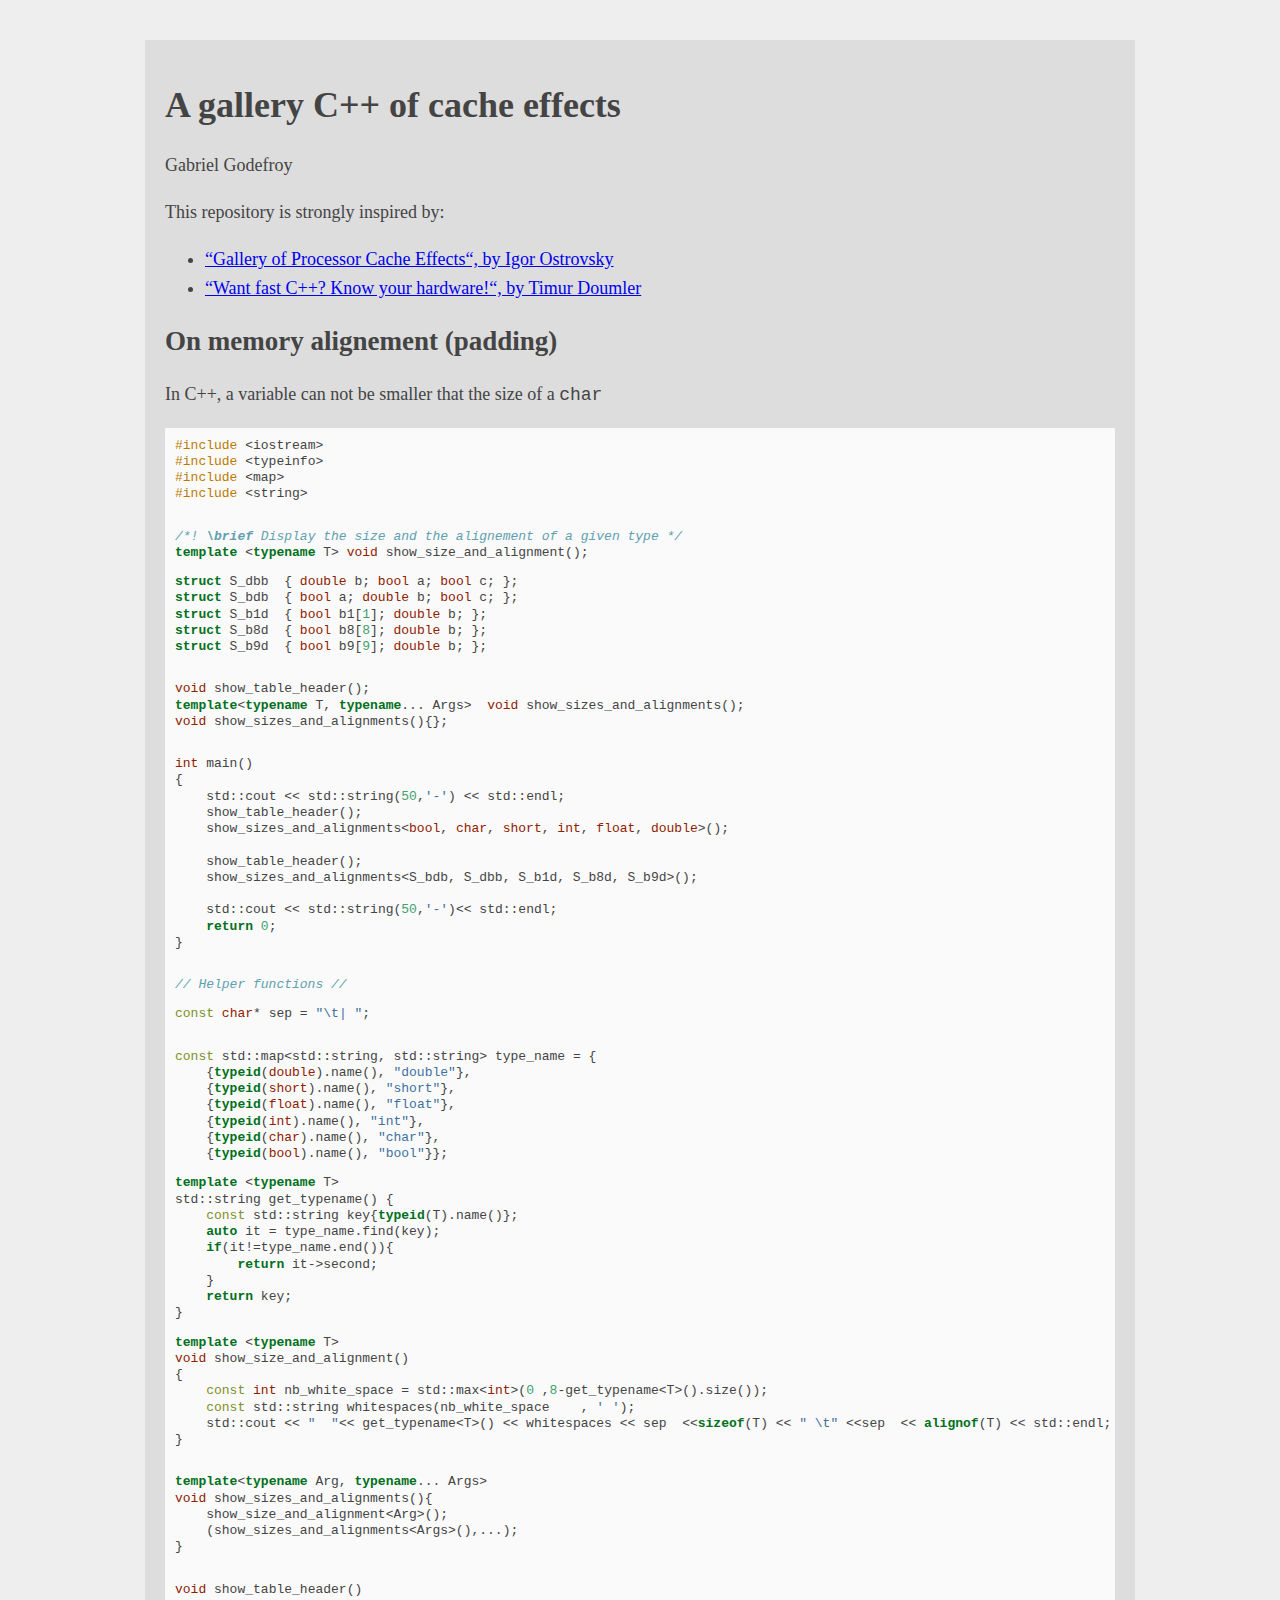
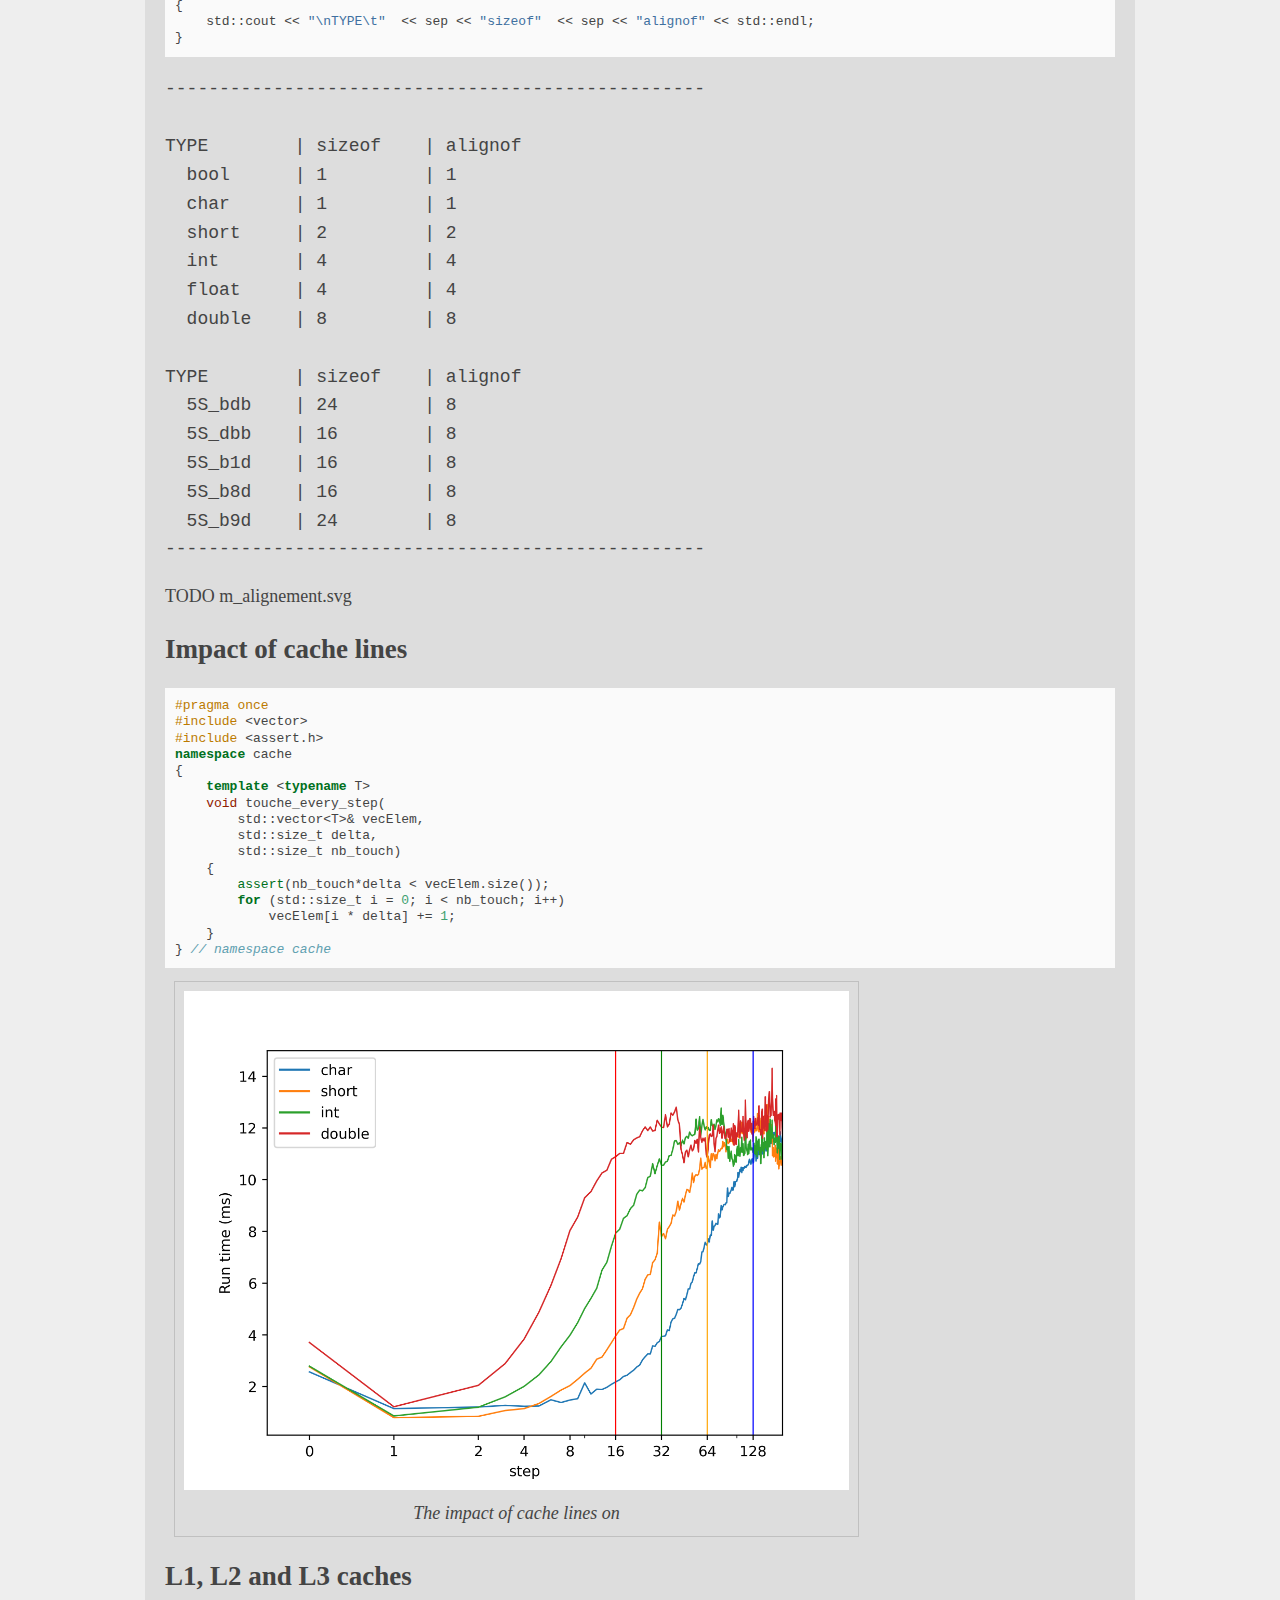
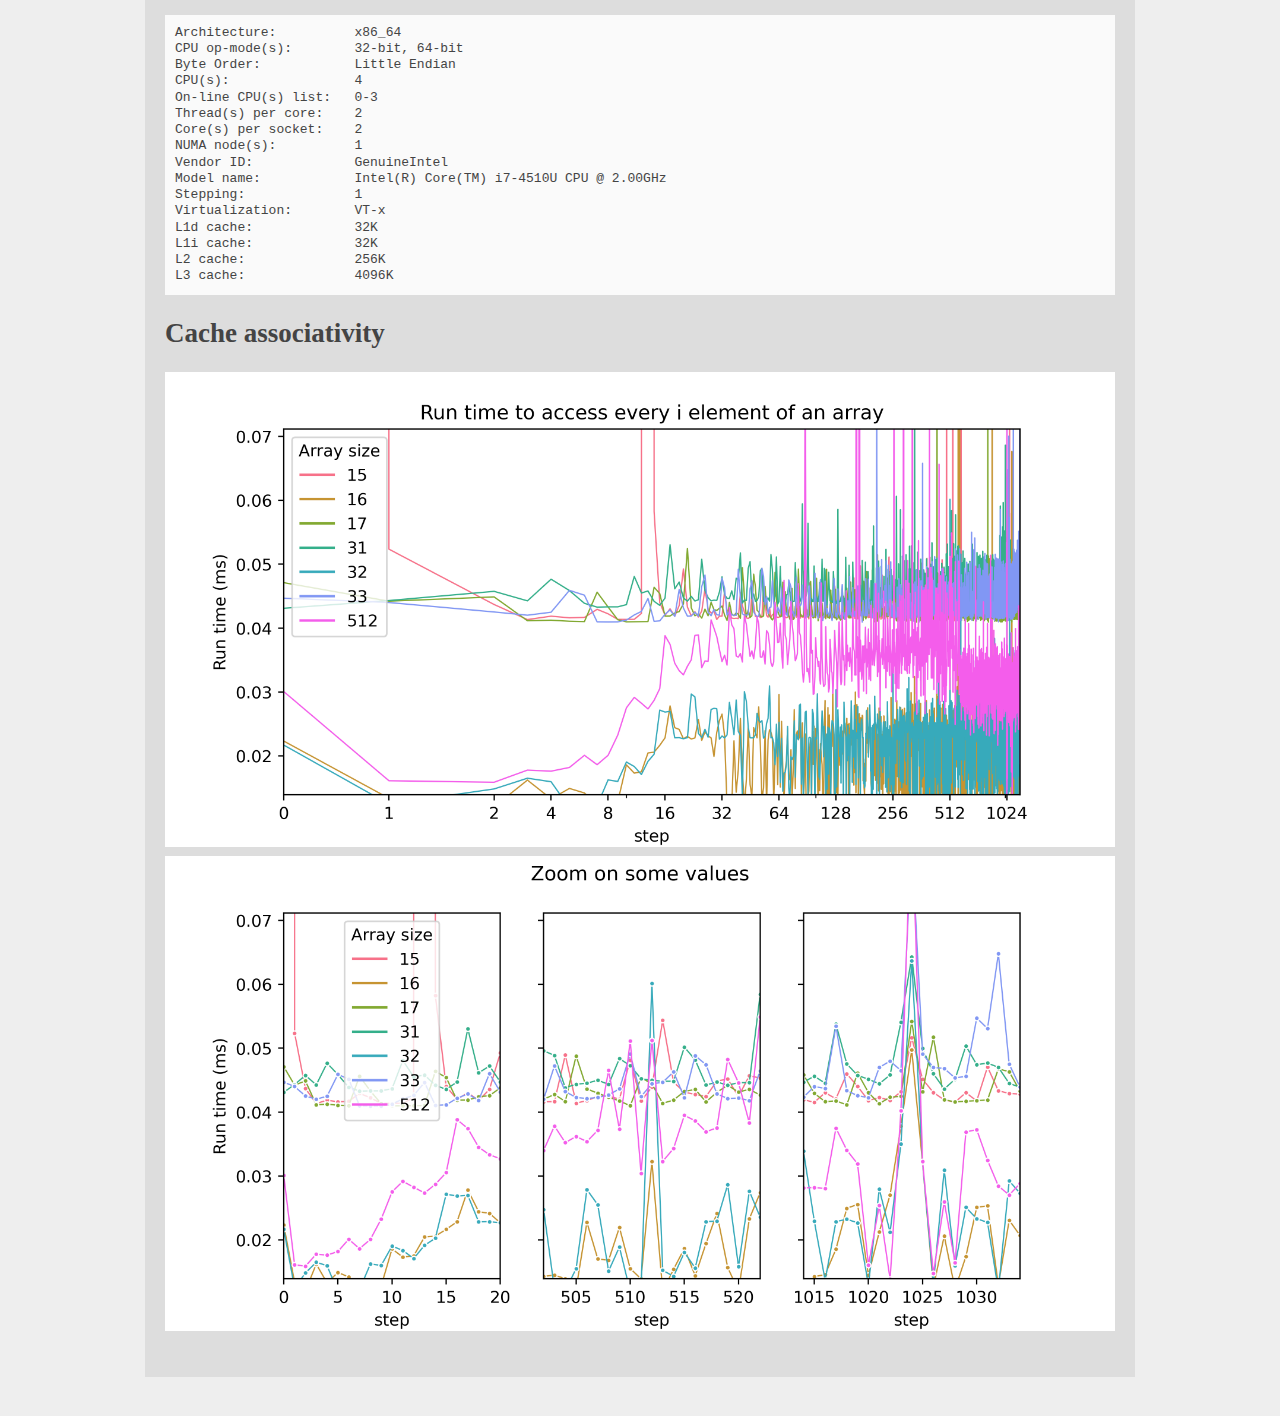
<file: doc/index.html>
<!DOCTYPE html>
<html xmlns="http://www.w3.org/1999/xhtml" lang="" xml:lang="">
<head>
  <meta charset="utf-8" />
  <meta name="generator" content="pandoc" />
  <meta name="viewport" content="width=device-width, initial-scale=1.0, user-scalable=yes" />
  <meta name="author" content="Gabriel Godefroy" />
  <title>A gallery C++ of cache effects</title>
  <style>
    code{white-space: pre-wrap;}
    span.smallcaps{font-variant: small-caps;}
    span.underline{text-decoration: underline;}
    div.column{display: inline-block; vertical-align: top; width: 50%;}
    div.hanging-indent{margin-left: 1.5em; text-indent: -1.5em;}
    ul.task-list{list-style: none;}
    pre > code.sourceCode { white-space: pre; position: relative; }
    pre > code.sourceCode > span { display: inline-block; line-height: 1.25; }
    pre > code.sourceCode > span:empty { height: 1.2em; }
    code.sourceCode > span { color: inherit; text-decoration: inherit; }
    div.sourceCode { margin: 1em 0; }
    pre.sourceCode { margin: 0; }
    @media screen {
    div.sourceCode { overflow: auto; }
    }
    @media print {
    pre > code.sourceCode { white-space: pre-wrap; }
    pre > code.sourceCode > span { text-indent: -5em; padding-left: 5em; }
    }
    pre.numberSource code
      { counter-reset: source-line 0; }
    pre.numberSource code > span
      { position: relative; left: -4em; counter-increment: source-line; }
    pre.numberSource code > span > a:first-child::before
      { content: counter(source-line);
        position: relative; left: -1em; text-align: right; vertical-align: baseline;
        border: none; display: inline-block;
        -webkit-touch-callout: none; -webkit-user-select: none;
        -khtml-user-select: none; -moz-user-select: none;
        -ms-user-select: none; user-select: none;
        padding: 0 4px; width: 4em;
        color: #aaaaaa;
      }
    pre.numberSource { margin-left: 3em; border-left: 1px solid #aaaaaa;  padding-left: 4px; }
    div.sourceCode
      {   }
    @media screen {
    pre > code.sourceCode > span > a:first-child::before { text-decoration: underline; }
    }
    code span.al { color: #ff0000; font-weight: bold; } /* Alert */
    code span.an { color: #60a0b0; font-weight: bold; font-style: italic; } /* Annotation */
    code span.at { color: #7d9029; } /* Attribute */
    code span.bn { color: #40a070; } /* BaseN */
    code span.bu { } /* BuiltIn */
    code span.cf { color: #007020; font-weight: bold; } /* ControlFlow */
    code span.ch { color: #4070a0; } /* Char */
    code span.cn { color: #880000; } /* Constant */
    code span.co { color: #60a0b0; font-style: italic; } /* Comment */
    code span.cv { color: #60a0b0; font-weight: bold; font-style: italic; } /* CommentVar */
    code span.do { color: #ba2121; font-style: italic; } /* Documentation */
    code span.dt { color: #902000; } /* DataType */
    code span.dv { color: #40a070; } /* DecVal */
    code span.er { color: #ff0000; font-weight: bold; } /* Error */
    code span.ex { } /* Extension */
    code span.fl { color: #40a070; } /* Float */
    code span.fu { color: #06287e; } /* Function */
    code span.im { } /* Import */
    code span.in { color: #60a0b0; font-weight: bold; font-style: italic; } /* Information */
    code span.kw { color: #007020; font-weight: bold; } /* Keyword */
    code span.op { color: #666666; } /* Operator */
    code span.ot { color: #007020; } /* Other */
    code span.pp { color: #bc7a00; } /* Preprocessor */
    code span.sc { color: #4070a0; } /* SpecialChar */
    code span.ss { color: #bb6688; } /* SpecialString */
    code span.st { color: #4070a0; } /* String */
    code span.va { color: #19177c; } /* Variable */
    code span.vs { color: #4070a0; } /* VerbatimString */
    code span.wa { color: #60a0b0; font-weight: bold; font-style: italic; } /* Warning */
  </style>
  <link rel="stylesheet" href="style.css" />
  <!--[if lt IE 9]>
    <script src="//cdnjs.cloudflare.com/ajax/libs/html5shiv/3.7.3/html5shiv-printshiv.min.js"></script>
  <![endif]-->
</head>
<body>
<header id="title-block-header">
<h1 class="title">A gallery C++ of cache effects</h1>
<p class="author">Gabriel Godefroy</p>
</header>
<p>This repository is strongly inspired by:</p>
<ul>
<li><a href="http://igoro.com/archive/gallery-of-processor-cache-effects/">“Gallery of Processor Cache Effects“, by Igor Ostrovsky</a></li>
<li><a href="https://www.youtube.com/watch?v=BP6NxVxDQIs">“Want fast C++? Know your hardware!“, by Timur Doumler</a></li>
</ul>
<h2 id="on-memory-alignement-padding">On memory alignement (padding)</h2>
<p>In C++, a variable can not be smaller that the size of a <code>char</code></p>
<div class="sourceCode" id="cb1"><pre class="sourceCode cpp"><code class="sourceCode cpp"><span id="cb1-1"><a href="#cb1-1"></a><span class="pp">#include </span><span class="im">&lt;iostream&gt;</span></span>
<span id="cb1-2"><a href="#cb1-2"></a><span class="pp">#include </span><span class="im">&lt;typeinfo&gt;</span></span>
<span id="cb1-3"><a href="#cb1-3"></a><span class="pp">#include </span><span class="im">&lt;map&gt;</span></span>
<span id="cb1-4"><a href="#cb1-4"></a><span class="pp">#include </span><span class="im">&lt;string&gt;</span></span>
<span id="cb1-5"><a href="#cb1-5"></a></span>
<span id="cb1-6"><a href="#cb1-6"></a></span>
<span id="cb1-7"><a href="#cb1-7"></a><span class="co">/*! </span><span class="an">\brief</span><span class="co"> Display the size and the alignement of a given type */</span></span>
<span id="cb1-8"><a href="#cb1-8"></a><span class="kw">template</span> &lt;<span class="kw">typename</span> T&gt; <span class="dt">void</span> show_size_and_alignment();</span>
<span id="cb1-9"><a href="#cb1-9"></a></span>
<span id="cb1-10"><a href="#cb1-10"></a><span class="kw">struct</span> S_dbb  { <span class="dt">double</span> b; <span class="dt">bool</span> a; <span class="dt">bool</span> c; };</span>
<span id="cb1-11"><a href="#cb1-11"></a><span class="kw">struct</span> S_bdb  { <span class="dt">bool</span> a; <span class="dt">double</span> b; <span class="dt">bool</span> c; };</span>
<span id="cb1-12"><a href="#cb1-12"></a><span class="kw">struct</span> S_b1d  { <span class="dt">bool</span> b1[<span class="dv">1</span>]; <span class="dt">double</span> b; };</span>
<span id="cb1-13"><a href="#cb1-13"></a><span class="kw">struct</span> S_b8d  { <span class="dt">bool</span> b8[<span class="dv">8</span>]; <span class="dt">double</span> b; };</span>
<span id="cb1-14"><a href="#cb1-14"></a><span class="kw">struct</span> S_b9d  { <span class="dt">bool</span> b9[<span class="dv">9</span>]; <span class="dt">double</span> b; };</span>
<span id="cb1-15"><a href="#cb1-15"></a></span>
<span id="cb1-16"><a href="#cb1-16"></a></span>
<span id="cb1-17"><a href="#cb1-17"></a><span class="dt">void</span> show_table_header();  </span>
<span id="cb1-18"><a href="#cb1-18"></a><span class="kw">template</span>&lt;<span class="kw">typename</span> T, <span class="kw">typename</span>... Args&gt;  <span class="dt">void</span> show_sizes_and_alignments();</span>
<span id="cb1-19"><a href="#cb1-19"></a><span class="dt">void</span> show_sizes_and_alignments(){};</span>
<span id="cb1-20"><a href="#cb1-20"></a></span>
<span id="cb1-21"><a href="#cb1-21"></a></span>
<span id="cb1-22"><a href="#cb1-22"></a><span class="dt">int</span> main()</span>
<span id="cb1-23"><a href="#cb1-23"></a>{</span>
<span id="cb1-24"><a href="#cb1-24"></a>    <span class="bu">std::</span>cout &lt;&lt; <span class="bu">std::</span>string(<span class="dv">50</span>,<span class="ch">&#39;-&#39;</span>) &lt;&lt; <span class="bu">std::</span>endl;</span>
<span id="cb1-25"><a href="#cb1-25"></a>    show_table_header();</span>
<span id="cb1-26"><a href="#cb1-26"></a>    show_sizes_and_alignments&lt;<span class="dt">bool</span>, <span class="dt">char</span>, <span class="dt">short</span>, <span class="dt">int</span>, <span class="dt">float</span>, <span class="dt">double</span>&gt;();</span>
<span id="cb1-27"><a href="#cb1-27"></a>    </span>
<span id="cb1-28"><a href="#cb1-28"></a>    show_table_header();</span>
<span id="cb1-29"><a href="#cb1-29"></a>    show_sizes_and_alignments&lt;S_bdb, S_dbb, S_b1d, S_b8d, S_b9d&gt;();</span>
<span id="cb1-30"><a href="#cb1-30"></a>    </span>
<span id="cb1-31"><a href="#cb1-31"></a>    <span class="bu">std::</span>cout &lt;&lt; <span class="bu">std::</span>string(<span class="dv">50</span>,<span class="ch">&#39;-&#39;</span>)&lt;&lt; <span class="bu">std::</span>endl;</span>
<span id="cb1-32"><a href="#cb1-32"></a>    <span class="cf">return</span> <span class="dv">0</span>;</span>
<span id="cb1-33"><a href="#cb1-33"></a>}</span>
<span id="cb1-34"><a href="#cb1-34"></a></span>
<span id="cb1-35"><a href="#cb1-35"></a></span>
<span id="cb1-36"><a href="#cb1-36"></a><span class="co">// Helper functions //</span></span>
<span id="cb1-37"><a href="#cb1-37"></a></span>
<span id="cb1-38"><a href="#cb1-38"></a><span class="at">const</span> <span class="dt">char</span>* sep = <span class="st">&quot;</span><span class="sc">\t</span><span class="st">| &quot;</span>;</span>
<span id="cb1-39"><a href="#cb1-39"></a></span>
<span id="cb1-40"><a href="#cb1-40"></a></span>
<span id="cb1-41"><a href="#cb1-41"></a><span class="at">const</span> <span class="bu">std::</span>map&lt;<span class="bu">std::</span>string, <span class="bu">std::</span>string&gt; type_name = {</span>
<span id="cb1-42"><a href="#cb1-42"></a>    {<span class="kw">typeid</span>(<span class="dt">double</span>).name(), <span class="st">&quot;double&quot;</span>},</span>
<span id="cb1-43"><a href="#cb1-43"></a>    {<span class="kw">typeid</span>(<span class="dt">short</span>).name(), <span class="st">&quot;short&quot;</span>},</span>
<span id="cb1-44"><a href="#cb1-44"></a>    {<span class="kw">typeid</span>(<span class="dt">float</span>).name(), <span class="st">&quot;float&quot;</span>},</span>
<span id="cb1-45"><a href="#cb1-45"></a>    {<span class="kw">typeid</span>(<span class="dt">int</span>).name(), <span class="st">&quot;int&quot;</span>},</span>
<span id="cb1-46"><a href="#cb1-46"></a>    {<span class="kw">typeid</span>(<span class="dt">char</span>).name(), <span class="st">&quot;char&quot;</span>},</span>
<span id="cb1-47"><a href="#cb1-47"></a>    {<span class="kw">typeid</span>(<span class="dt">bool</span>).name(), <span class="st">&quot;bool&quot;</span>}};</span>
<span id="cb1-48"><a href="#cb1-48"></a></span>
<span id="cb1-49"><a href="#cb1-49"></a><span class="kw">template</span> &lt;<span class="kw">typename</span> T&gt;</span>
<span id="cb1-50"><a href="#cb1-50"></a><span class="bu">std::</span>string get_typename() {</span>
<span id="cb1-51"><a href="#cb1-51"></a>    <span class="at">const</span> <span class="bu">std::</span>string key{<span class="kw">typeid</span>(T).name()};</span>
<span id="cb1-52"><a href="#cb1-52"></a>    <span class="kw">auto</span> it = type_name.find(key);</span>
<span id="cb1-53"><a href="#cb1-53"></a>    <span class="cf">if</span>(it!=type_name.end()){</span>
<span id="cb1-54"><a href="#cb1-54"></a>        <span class="cf">return</span> it-&gt;second;</span>
<span id="cb1-55"><a href="#cb1-55"></a>    }</span>
<span id="cb1-56"><a href="#cb1-56"></a>    <span class="cf">return</span> key;</span>
<span id="cb1-57"><a href="#cb1-57"></a>} </span>
<span id="cb1-58"><a href="#cb1-58"></a></span>
<span id="cb1-59"><a href="#cb1-59"></a><span class="kw">template</span> &lt;<span class="kw">typename</span> T&gt;</span>
<span id="cb1-60"><a href="#cb1-60"></a><span class="dt">void</span> show_size_and_alignment()</span>
<span id="cb1-61"><a href="#cb1-61"></a>{</span>
<span id="cb1-62"><a href="#cb1-62"></a>    <span class="at">const</span> <span class="dt">int</span> nb_white_space = <span class="bu">std::</span>max&lt;<span class="dt">int</span>&gt;(<span class="dv">0</span> ,<span class="dv">8</span>-get_typename&lt;T&gt;().size());</span>
<span id="cb1-63"><a href="#cb1-63"></a>    <span class="at">const</span> <span class="bu">std::</span>string whitespaces(nb_white_space    , <span class="ch">&#39; &#39;</span>);</span>
<span id="cb1-64"><a href="#cb1-64"></a>    <span class="bu">std::</span>cout &lt;&lt; <span class="st">&quot;  &quot;</span>&lt;&lt; get_typename&lt;T&gt;() &lt;&lt; whitespaces &lt;&lt; sep  &lt;&lt;<span class="kw">sizeof</span>(T) &lt;&lt; <span class="st">&quot; </span><span class="sc">\t</span><span class="st">&quot;</span> &lt;&lt;sep  &lt;&lt; <span class="kw">alignof</span>(T) &lt;&lt; <span class="bu">std::</span>endl;</span>
<span id="cb1-65"><a href="#cb1-65"></a>}</span>
<span id="cb1-66"><a href="#cb1-66"></a></span>
<span id="cb1-67"><a href="#cb1-67"></a></span>
<span id="cb1-68"><a href="#cb1-68"></a><span class="kw">template</span>&lt;<span class="kw">typename</span> Arg, <span class="kw">typename</span>... Args&gt;  </span>
<span id="cb1-69"><a href="#cb1-69"></a><span class="dt">void</span> show_sizes_and_alignments(){</span>
<span id="cb1-70"><a href="#cb1-70"></a>    show_size_and_alignment&lt;Arg&gt;();</span>
<span id="cb1-71"><a href="#cb1-71"></a>    (show_sizes_and_alignments&lt;Args&gt;(),...);</span>
<span id="cb1-72"><a href="#cb1-72"></a>}</span>
<span id="cb1-73"><a href="#cb1-73"></a></span>
<span id="cb1-74"><a href="#cb1-74"></a></span>
<span id="cb1-75"><a href="#cb1-75"></a><span class="dt">void</span> show_table_header()</span>
<span id="cb1-76"><a href="#cb1-76"></a>{</span>
<span id="cb1-77"><a href="#cb1-77"></a>    <span class="bu">std::</span>cout &lt;&lt; <span class="st">&quot;</span><span class="sc">\n</span><span class="st">TYPE</span><span class="sc">\t</span><span class="st">&quot;</span>  &lt;&lt; sep &lt;&lt; <span class="st">&quot;sizeof&quot;</span>  &lt;&lt; sep &lt;&lt; <span class="st">&quot;alignof&quot;</span> &lt;&lt; <span class="bu">std::</span>endl;</span>
<span id="cb1-78"><a href="#cb1-78"></a>}</span></code></pre></div>
<pre><code>--------------------------------------------------

TYPE        | sizeof    | alignof
  bool      | 1         | 1
  char      | 1         | 1
  short     | 2         | 2
  int       | 4         | 4
  float     | 4         | 4
  double    | 8         | 8

TYPE        | sizeof    | alignof
  5S_bdb    | 24        | 8
  5S_dbb    | 16        | 8
  5S_b1d    | 16        | 8
  5S_b8d    | 16        | 8
  5S_b9d    | 24        | 8
--------------------------------------------------
</code></pre>
<p>TODO m_alignement.svg</p>
<h2 id="impact-of-cache-lines">Impact of cache lines</h2>
<div class="sourceCode" id="cb3"><pre class="sourceCode cpp"><code class="sourceCode cpp"><span id="cb3-1"><a href="#cb3-1"></a><span class="pp">#pragma once</span></span>
<span id="cb3-2"><a href="#cb3-2"></a><span class="pp">#include </span><span class="im">&lt;vector&gt;</span></span>
<span id="cb3-3"><a href="#cb3-3"></a><span class="pp">#include </span><span class="im">&lt;assert.h&gt;</span></span>
<span id="cb3-4"><a href="#cb3-4"></a><span class="kw">namespace</span> cache</span>
<span id="cb3-5"><a href="#cb3-5"></a>{</span>
<span id="cb3-6"><a href="#cb3-6"></a>    <span class="kw">template</span> &lt;<span class="kw">typename</span> T&gt;</span>
<span id="cb3-7"><a href="#cb3-7"></a>    <span class="dt">void</span> touche_every_step(</span>
<span id="cb3-8"><a href="#cb3-8"></a>        <span class="bu">std::</span>vector&lt;T&gt;&amp; vecElem, </span>
<span id="cb3-9"><a href="#cb3-9"></a>        <span class="bu">std::</span>size_t delta, </span>
<span id="cb3-10"><a href="#cb3-10"></a>        <span class="bu">std::</span>size_t nb_touch)</span>
<span id="cb3-11"><a href="#cb3-11"></a>    {  </span>
<span id="cb3-12"><a href="#cb3-12"></a>        <span class="ot">assert</span>(nb_touch*delta &lt; vecElem.size());</span>
<span id="cb3-13"><a href="#cb3-13"></a>        <span class="cf">for</span> (<span class="bu">std::</span>size_t i = <span class="dv">0</span>; i &lt; nb_touch; i++)</span>
<span id="cb3-14"><a href="#cb3-14"></a>            vecElem[i * delta] += <span class="dv">1</span>;</span>
<span id="cb3-15"><a href="#cb3-15"></a>    }</span>
<span id="cb3-16"><a href="#cb3-16"></a>} <span class="co">// namespace cache</span></span></code></pre></div>
<figure>
<img src="m_cache_lines.png" alt="" /><figcaption>The impact of cache lines on</figcaption>
</figure>
<h2 id="l1-l2-and-l3-caches">L1, L2 and L3 caches</h2>
<div class="sourceCode" id="cb4"><pre class="sourceCode txt"><code class="sourceCode default"><span id="cb4-1"><a href="#cb4-1"></a>Architecture:          x86_64</span>
<span id="cb4-2"><a href="#cb4-2"></a>CPU op-mode(s):        32-bit, 64-bit</span>
<span id="cb4-3"><a href="#cb4-3"></a>Byte Order:            Little Endian</span>
<span id="cb4-4"><a href="#cb4-4"></a>CPU(s):                4</span>
<span id="cb4-5"><a href="#cb4-5"></a>On-line CPU(s) list:   0-3</span>
<span id="cb4-6"><a href="#cb4-6"></a>Thread(s) per core:    2</span>
<span id="cb4-7"><a href="#cb4-7"></a>Core(s) per socket:    2</span>
<span id="cb4-8"><a href="#cb4-8"></a>NUMA node(s):          1</span>
<span id="cb4-9"><a href="#cb4-9"></a>Vendor ID:             GenuineIntel</span>
<span id="cb4-10"><a href="#cb4-10"></a>Model name:            Intel(R) Core(TM) i7-4510U CPU @ 2.00GHz</span>
<span id="cb4-11"><a href="#cb4-11"></a>Stepping:              1</span>
<span id="cb4-12"><a href="#cb4-12"></a>Virtualization:        VT-x</span>
<span id="cb4-13"><a href="#cb4-13"></a>L1d cache:             32K</span>
<span id="cb4-14"><a href="#cb4-14"></a>L1i cache:             32K</span>
<span id="cb4-15"><a href="#cb4-15"></a>L2 cache:              256K</span>
<span id="cb4-16"><a href="#cb4-16"></a>L3 cache:              4096K</span></code></pre></div>
<h2 id="cache-associativity">Cache associativity</h2>
<p><img src="m_cache_associativity.png" alt="The impact of cache lines on cache associativity" /> <img src="m_cache_associativity_zoom.png" alt="The impact of cache lines on cache associativity" /></p>
</body>
</html>
</file>
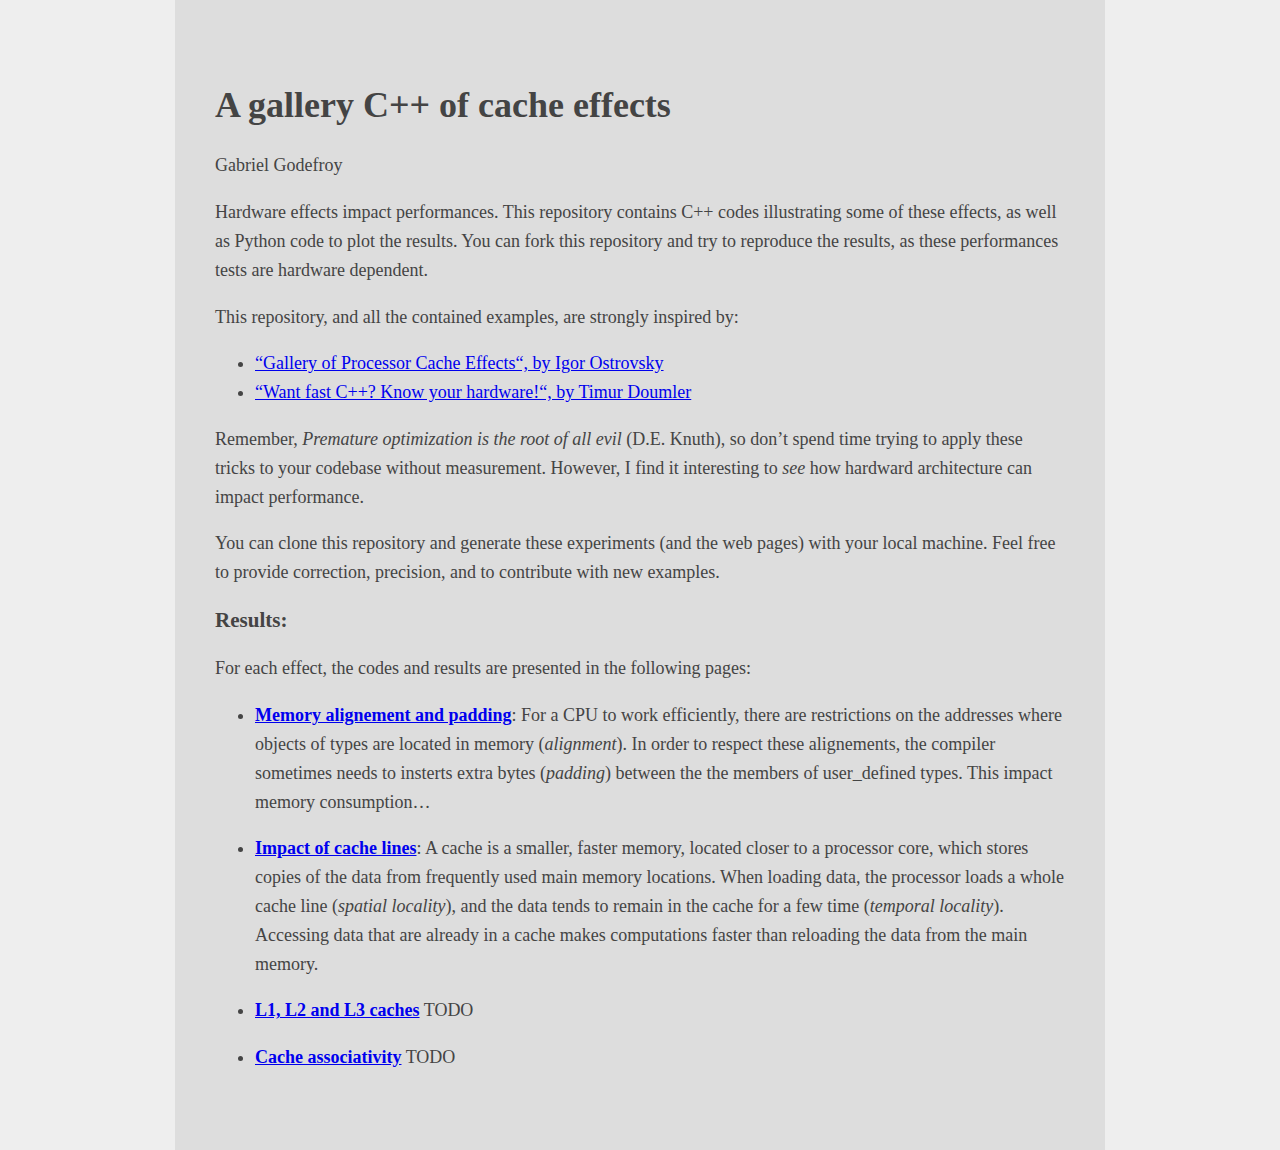
<file: docs/index.html>
<!DOCTYPE html>
<html xmlns="http://www.w3.org/1999/xhtml" lang="" xml:lang="">
<head>
  <meta charset="utf-8" />
  <meta name="generator" content="pandoc" />
  <meta name="viewport" content="width=device-width, initial-scale=1.0, user-scalable=yes" />
  <meta name="author" content="Gabriel Godefroy" />
  <title>A gallery C++ of cache effects</title>
  <style>
    code{white-space: pre-wrap;}
    span.smallcaps{font-variant: small-caps;}
    span.underline{text-decoration: underline;}
    div.column{display: inline-block; vertical-align: top; width: 50%;}
    div.hanging-indent{margin-left: 1.5em; text-indent: -1.5em;}
    ul.task-list{list-style: none;}
  </style>
  <link rel="stylesheet" href="style.css" />
  <!--[if lt IE 9]>
    <script src="//cdnjs.cloudflare.com/ajax/libs/html5shiv/3.7.3/html5shiv-printshiv.min.js"></script>
  <![endif]-->
</head>
<body>
<header id="title-block-header">
<h1 class="title">A gallery C++ of cache effects</h1>
<p class="author">Gabriel Godefroy</p>
</header>
<p>Hardware effects impact performances. This repository contains C++ codes illustrating some of these effects, as well as Python code to plot the results. You can fork this repository and try to reproduce the results, as these performances tests are hardware dependent.</p>
<p>This repository, and all the contained examples, are strongly inspired by:</p>
<ul>
<li><a href="http://igoro.com/archive/gallery-of-processor-cache-effects/">“Gallery of Processor Cache Effects“, by Igor Ostrovsky</a></li>
<li><a href="https://www.youtube.com/watch?v=BP6NxVxDQIs">“Want fast C++? Know your hardware!“, by Timur Doumler</a></li>
</ul>
<p>Remember, <em>Premature optimization is the root of all evil</em> (D.E. Knuth), so don’t spend time trying to apply these tricks to your codebase without measurement. However, I find it interesting to <em>see</em> how hardward architecture can impact performance.</p>
<p>You can clone this repository and generate these experiments (and the web pages) with your local machine. Feel free to provide correction, precision, and to contribute with new examples.</p>
<h3 id="results">Results:</h3>
<p>For each effect, the codes and results are presented in the following pages:</p>
<ul>
<li><p><a href="alignement.html"><strong>Memory alignement and padding</strong></a>: For a CPU to work efficiently, there are restrictions on the addresses where objects of types are located in memory (<em>alignment</em>). In order to respect these alignements, the compiler sometimes needs to insterts extra bytes (<em>padding</em>) between the the members of user_defined types. This impact memory consumption…</p></li>
<li><p><a href="cache_lines.html"><strong>Impact of cache lines</strong></a>: A cache is a smaller, faster memory, located closer to a processor core, which stores copies of the data from frequently used main memory locations. When loading data, the processor loads a whole cache line (<em>spatial locality</em>), and the data tends to remain in the cache for a few time (<em>temporal locality</em>). Accessing data that are already in a cache makes computations faster than reloading the data from the main memory.</p></li>
<li><p><a href="l1_l2.html"><strong>L1, L2 and L3 caches</strong></a> TODO</p></li>
<li><p><a href="cache_associativity.html"><strong>Cache associativity</strong></a> TODO</p></li>
</ul>
</body>
</html>
</file>
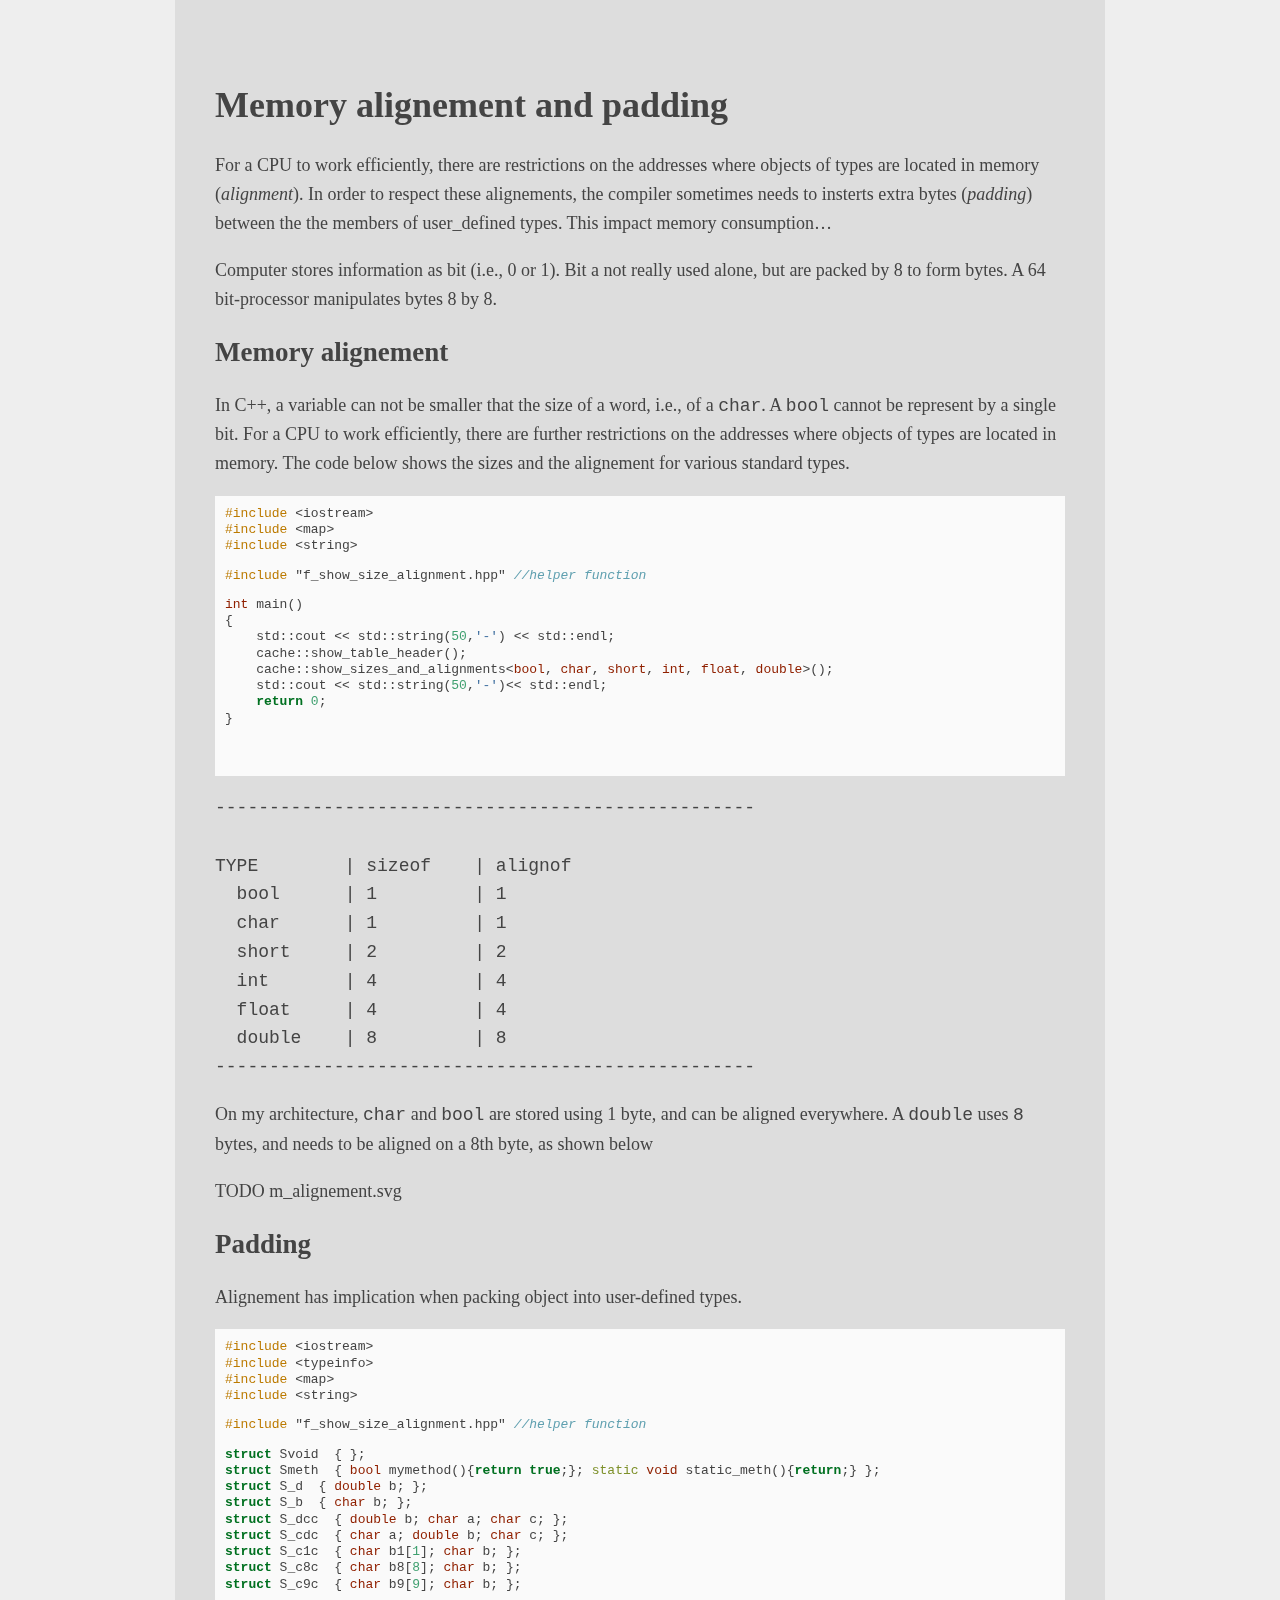
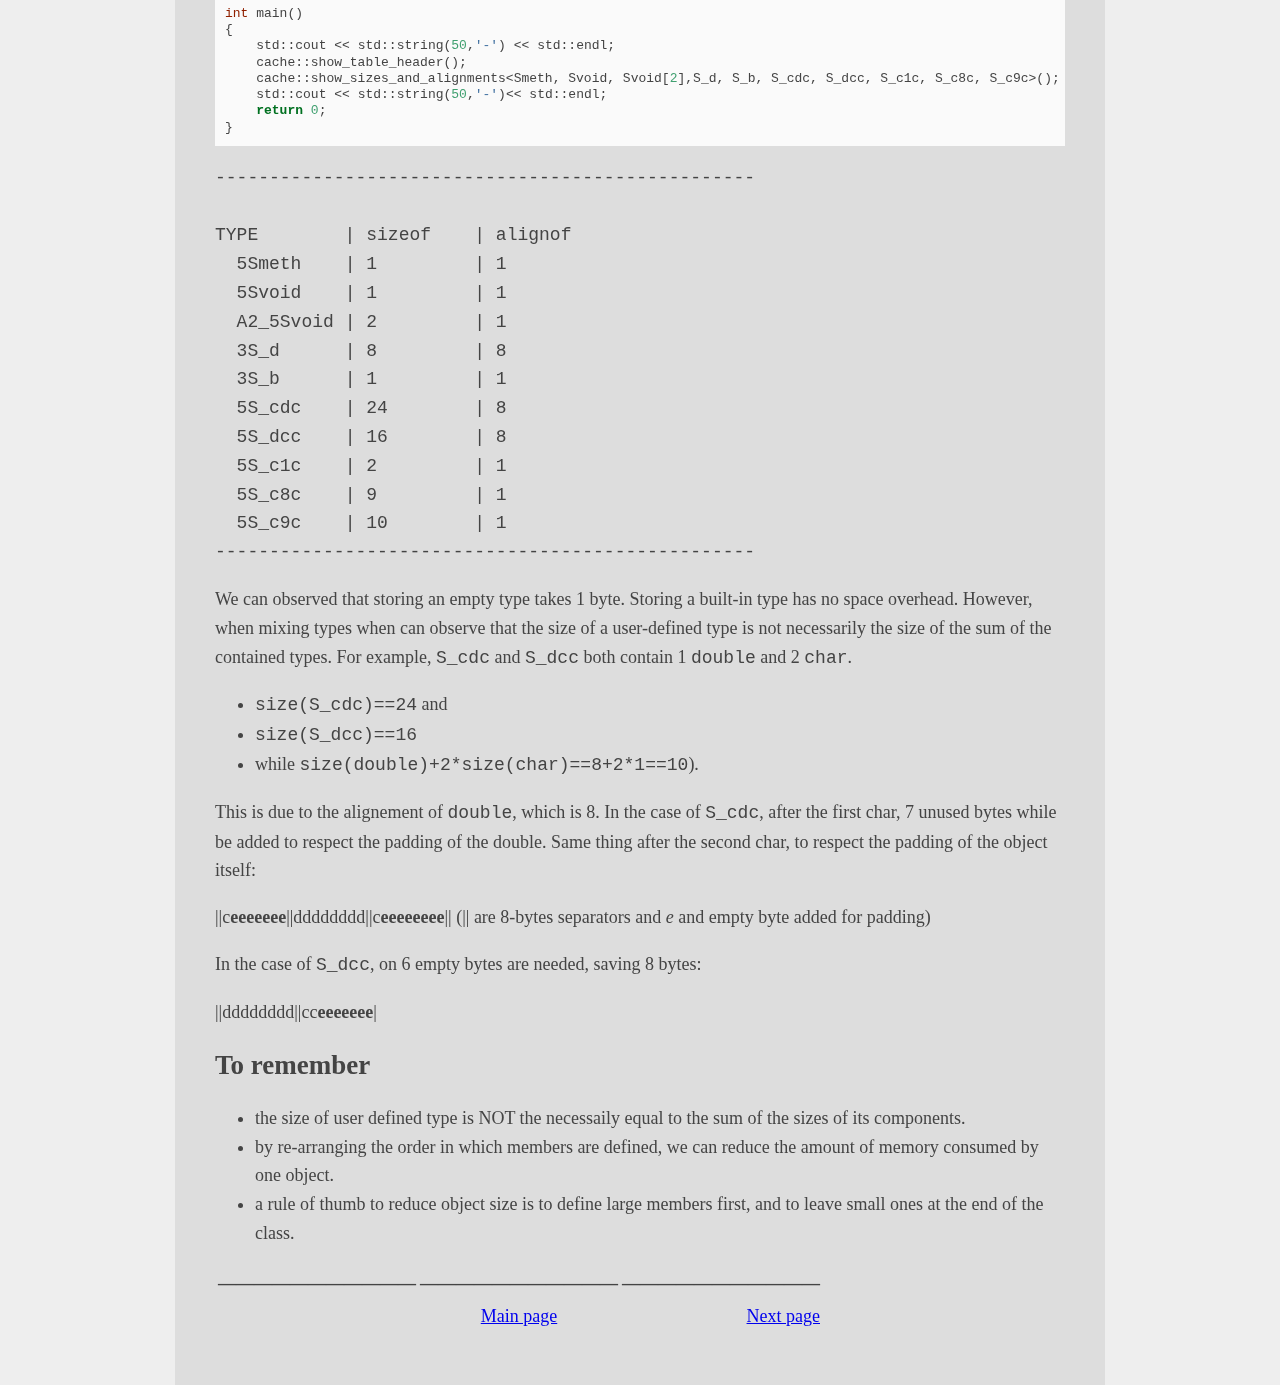
<file: docs/alignement.html>
<!DOCTYPE html>
<html xmlns="http://www.w3.org/1999/xhtml" lang="" xml:lang="">
<head>
  <meta charset="utf-8" />
  <meta name="generator" content="pandoc" />
  <meta name="viewport" content="width=device-width, initial-scale=1.0, user-scalable=yes" />
  <title>Memory alignement and padding</title>
  <style>
    code{white-space: pre-wrap;}
    span.smallcaps{font-variant: small-caps;}
    span.underline{text-decoration: underline;}
    div.column{display: inline-block; vertical-align: top; width: 50%;}
    div.hanging-indent{margin-left: 1.5em; text-indent: -1.5em;}
    ul.task-list{list-style: none;}
    pre > code.sourceCode { white-space: pre; position: relative; }
    pre > code.sourceCode > span { display: inline-block; line-height: 1.25; }
    pre > code.sourceCode > span:empty { height: 1.2em; }
    code.sourceCode > span { color: inherit; text-decoration: inherit; }
    div.sourceCode { margin: 1em 0; }
    pre.sourceCode { margin: 0; }
    @media screen {
    div.sourceCode { overflow: auto; }
    }
    @media print {
    pre > code.sourceCode { white-space: pre-wrap; }
    pre > code.sourceCode > span { text-indent: -5em; padding-left: 5em; }
    }
    pre.numberSource code
      { counter-reset: source-line 0; }
    pre.numberSource code > span
      { position: relative; left: -4em; counter-increment: source-line; }
    pre.numberSource code > span > a:first-child::before
      { content: counter(source-line);
        position: relative; left: -1em; text-align: right; vertical-align: baseline;
        border: none; display: inline-block;
        -webkit-touch-callout: none; -webkit-user-select: none;
        -khtml-user-select: none; -moz-user-select: none;
        -ms-user-select: none; user-select: none;
        padding: 0 4px; width: 4em;
        color: #aaaaaa;
      }
    pre.numberSource { margin-left: 3em; border-left: 1px solid #aaaaaa;  padding-left: 4px; }
    div.sourceCode
      {   }
    @media screen {
    pre > code.sourceCode > span > a:first-child::before { text-decoration: underline; }
    }
    code span.al { color: #ff0000; font-weight: bold; } /* Alert */
    code span.an { color: #60a0b0; font-weight: bold; font-style: italic; } /* Annotation */
    code span.at { color: #7d9029; } /* Attribute */
    code span.bn { color: #40a070; } /* BaseN */
    code span.bu { } /* BuiltIn */
    code span.cf { color: #007020; font-weight: bold; } /* ControlFlow */
    code span.ch { color: #4070a0; } /* Char */
    code span.cn { color: #880000; } /* Constant */
    code span.co { color: #60a0b0; font-style: italic; } /* Comment */
    code span.cv { color: #60a0b0; font-weight: bold; font-style: italic; } /* CommentVar */
    code span.do { color: #ba2121; font-style: italic; } /* Documentation */
    code span.dt { color: #902000; } /* DataType */
    code span.dv { color: #40a070; } /* DecVal */
    code span.er { color: #ff0000; font-weight: bold; } /* Error */
    code span.ex { } /* Extension */
    code span.fl { color: #40a070; } /* Float */
    code span.fu { color: #06287e; } /* Function */
    code span.im { } /* Import */
    code span.in { color: #60a0b0; font-weight: bold; font-style: italic; } /* Information */
    code span.kw { color: #007020; font-weight: bold; } /* Keyword */
    code span.op { color: #666666; } /* Operator */
    code span.ot { color: #007020; } /* Other */
    code span.pp { color: #bc7a00; } /* Preprocessor */
    code span.sc { color: #4070a0; } /* SpecialChar */
    code span.ss { color: #bb6688; } /* SpecialString */
    code span.st { color: #4070a0; } /* String */
    code span.va { color: #19177c; } /* Variable */
    code span.vs { color: #4070a0; } /* VerbatimString */
    code span.wa { color: #60a0b0; font-weight: bold; font-style: italic; } /* Warning */
  </style>
  <link rel="stylesheet" href="style.css" />
  <!--[if lt IE 9]>
    <script src="//cdnjs.cloudflare.com/ajax/libs/html5shiv/3.7.3/html5shiv-printshiv.min.js"></script>
  <![endif]-->
</head>
<body>
<header id="title-block-header">
<h1 class="title">Memory alignement and padding</h1>
</header>
<p>For a CPU to work efficiently, there are restrictions on the addresses where objects of types are located in memory (<em>alignment</em>). In order to respect these alignements, the compiler sometimes needs to insterts extra bytes (<em>padding</em>) between the the members of user_defined types. This impact memory consumption…</p>
<p>Computer stores information as bit (i.e., 0 or 1). Bit a not really used alone, but are packed by 8 to form bytes. A 64 bit-processor manipulates bytes 8 by 8.</p>
<h2 id="memory-alignement">Memory alignement</h2>
<p>In C++, a variable can not be smaller that the size of a word, i.e., of a <code>char</code>. A <code>bool</code> cannot be represent by a single bit. For a CPU to work efficiently, there are further restrictions on the addresses where objects of types are located in memory. The code below shows the sizes and the alignement for various standard types.</p>
<div class="sourceCode" id="cb1"><pre class="sourceCode cpp"><code class="sourceCode cpp"><span id="cb1-1"><a href="#cb1-1"></a><span class="pp">#include </span><span class="im">&lt;iostream&gt;</span></span>
<span id="cb1-2"><a href="#cb1-2"></a><span class="pp">#include </span><span class="im">&lt;map&gt;</span></span>
<span id="cb1-3"><a href="#cb1-3"></a><span class="pp">#include </span><span class="im">&lt;string&gt;</span></span>
<span id="cb1-4"><a href="#cb1-4"></a></span>
<span id="cb1-5"><a href="#cb1-5"></a><span class="pp">#include </span><span class="im">&quot;f_show_size_alignment.hpp&quot;</span><span class="pp"> </span><span class="co">//helper function</span></span>
<span id="cb1-6"><a href="#cb1-6"></a></span>
<span id="cb1-7"><a href="#cb1-7"></a><span class="dt">int</span> main()</span>
<span id="cb1-8"><a href="#cb1-8"></a>{</span>
<span id="cb1-9"><a href="#cb1-9"></a>    <span class="bu">std::</span>cout &lt;&lt; <span class="bu">std::</span>string(<span class="dv">50</span>,<span class="ch">&#39;-&#39;</span>) &lt;&lt; <span class="bu">std::</span>endl;</span>
<span id="cb1-10"><a href="#cb1-10"></a>    cache::show_table_header();</span>
<span id="cb1-11"><a href="#cb1-11"></a>    cache::show_sizes_and_alignments&lt;<span class="dt">bool</span>, <span class="dt">char</span>, <span class="dt">short</span>, <span class="dt">int</span>, <span class="dt">float</span>, <span class="dt">double</span>&gt;();</span>
<span id="cb1-12"><a href="#cb1-12"></a>    <span class="bu">std::</span>cout &lt;&lt; <span class="bu">std::</span>string(<span class="dv">50</span>,<span class="ch">&#39;-&#39;</span>)&lt;&lt; <span class="bu">std::</span>endl;</span>
<span id="cb1-13"><a href="#cb1-13"></a>    <span class="cf">return</span> <span class="dv">0</span>;</span>
<span id="cb1-14"><a href="#cb1-14"></a>}</span>
<span id="cb1-15"><a href="#cb1-15"></a></span>
<span id="cb1-16"><a href="#cb1-16"></a></span>
<span id="cb1-17"><a href="#cb1-17"></a></span></code></pre></div>
<pre><code>--------------------------------------------------

TYPE        | sizeof    | alignof
  bool      | 1         | 1
  char      | 1         | 1
  short     | 2         | 2
  int       | 4         | 4
  float     | 4         | 4
  double    | 8         | 8
--------------------------------------------------
</code></pre>
<p>On my architecture, <code>char</code> and <code>bool</code> are stored using 1 byte, and can be aligned everywhere. A <code>double</code> uses <code>8</code> bytes, and needs to be aligned on a 8th byte, as shown below</p>
<p>TODO m_alignement.svg</p>
<h2 id="padding">Padding</h2>
<p>Alignement has implication when packing object into user-defined types.</p>
<div class="sourceCode" id="cb3"><pre class="sourceCode cpp"><code class="sourceCode cpp"><span id="cb3-1"><a href="#cb3-1"></a><span class="pp">#include </span><span class="im">&lt;iostream&gt;</span></span>
<span id="cb3-2"><a href="#cb3-2"></a><span class="pp">#include </span><span class="im">&lt;typeinfo&gt;</span></span>
<span id="cb3-3"><a href="#cb3-3"></a><span class="pp">#include </span><span class="im">&lt;map&gt;</span></span>
<span id="cb3-4"><a href="#cb3-4"></a><span class="pp">#include </span><span class="im">&lt;string&gt;</span></span>
<span id="cb3-5"><a href="#cb3-5"></a></span>
<span id="cb3-6"><a href="#cb3-6"></a><span class="pp">#include </span><span class="im">&quot;f_show_size_alignment.hpp&quot;</span><span class="pp"> </span><span class="co">//helper function</span></span>
<span id="cb3-7"><a href="#cb3-7"></a></span>
<span id="cb3-8"><a href="#cb3-8"></a><span class="kw">struct</span> Svoid  { };</span>
<span id="cb3-9"><a href="#cb3-9"></a><span class="kw">struct</span> Smeth  { <span class="dt">bool</span> mymethod(){<span class="cf">return</span> <span class="kw">true</span>;}; <span class="at">static</span> <span class="dt">void</span> static_meth(){<span class="cf">return</span>;} };</span>
<span id="cb3-10"><a href="#cb3-10"></a><span class="kw">struct</span> S_d  { <span class="dt">double</span> b; };</span>
<span id="cb3-11"><a href="#cb3-11"></a><span class="kw">struct</span> S_b  { <span class="dt">char</span> b; };</span>
<span id="cb3-12"><a href="#cb3-12"></a><span class="kw">struct</span> S_dcc  { <span class="dt">double</span> b; <span class="dt">char</span> a; <span class="dt">char</span> c; };</span>
<span id="cb3-13"><a href="#cb3-13"></a><span class="kw">struct</span> S_cdc  { <span class="dt">char</span> a; <span class="dt">double</span> b; <span class="dt">char</span> c; };</span>
<span id="cb3-14"><a href="#cb3-14"></a><span class="kw">struct</span> S_c1c  { <span class="dt">char</span> b1[<span class="dv">1</span>]; <span class="dt">char</span> b; };</span>
<span id="cb3-15"><a href="#cb3-15"></a><span class="kw">struct</span> S_c8c  { <span class="dt">char</span> b8[<span class="dv">8</span>]; <span class="dt">char</span> b; };</span>
<span id="cb3-16"><a href="#cb3-16"></a><span class="kw">struct</span> S_c9c  { <span class="dt">char</span> b9[<span class="dv">9</span>]; <span class="dt">char</span> b; };</span>
<span id="cb3-17"><a href="#cb3-17"></a></span>
<span id="cb3-18"><a href="#cb3-18"></a><span class="dt">int</span> main()</span>
<span id="cb3-19"><a href="#cb3-19"></a>{</span>
<span id="cb3-20"><a href="#cb3-20"></a>    <span class="bu">std::</span>cout &lt;&lt; <span class="bu">std::</span>string(<span class="dv">50</span>,<span class="ch">&#39;-&#39;</span>) &lt;&lt; <span class="bu">std::</span>endl;</span>
<span id="cb3-21"><a href="#cb3-21"></a>    cache::show_table_header();</span>
<span id="cb3-22"><a href="#cb3-22"></a>    cache::show_sizes_and_alignments&lt;Smeth, Svoid, Svoid[<span class="dv">2</span>],S_d, S_b, S_cdc, S_dcc, S_c1c, S_c8c, S_c9c&gt;();    </span>
<span id="cb3-23"><a href="#cb3-23"></a>    <span class="bu">std::</span>cout &lt;&lt; <span class="bu">std::</span>string(<span class="dv">50</span>,<span class="ch">&#39;-&#39;</span>)&lt;&lt; <span class="bu">std::</span>endl;</span>
<span id="cb3-24"><a href="#cb3-24"></a>    <span class="cf">return</span> <span class="dv">0</span>;</span>
<span id="cb3-25"><a href="#cb3-25"></a>}</span></code></pre></div>
<pre><code>--------------------------------------------------

TYPE        | sizeof    | alignof
  5Smeth    | 1         | 1
  5Svoid    | 1         | 1
  A2_5Svoid | 2         | 1
  3S_d      | 8         | 8
  3S_b      | 1         | 1
  5S_cdc    | 24        | 8
  5S_dcc    | 16        | 8
  5S_c1c    | 2         | 1
  5S_c8c    | 9         | 1
  5S_c9c    | 10        | 1
--------------------------------------------------
</code></pre>
<p>We can observed that storing an empty type takes 1 byte. Storing a built-in type has no space overhead. However, when mixing types when can observe that the size of a user-defined type is not necessarily the size of the sum of the contained types. For example, <code>S_cdc</code> and <code>S_dcc</code> both contain 1 <code>double</code> and 2 <code>char</code>.</p>
<ul>
<li><code>size(S_cdc)==24</code> and</li>
<li><code>size(S_dcc)==16</code></li>
<li>while <code>size(double)+2*size(char)==8+2*1==10</code>).</li>
</ul>
<p>This is due to the alignement of <code>double</code>, which is 8. In the case of <code>S_cdc</code>, after the first char, 7 unused bytes while be added to respect the padding of the double. Same thing after the second char, to respect the padding of the object itself:</p>
<p>||c<strong>eeeeeee</strong>||dddddddd||c<strong>eeeeeeee</strong>|| (|| are 8-bytes separators and <em>e</em> and empty byte added for padding)</p>
<p>In the case of <code>S_dcc</code>, on 6 empty bytes are needed, saving 8 bytes:</p>
<p>||dddddddd||cc<strong>eeeeeee</strong>|</p>
<h2 id="to-remember">To remember</h2>
<ul>
<li>the size of user defined type is NOT the necessaily equal to the sum of the sizes of its components.</li>
<li>by re-arranging the order in which members are defined, we can reduce the amount of memory consumed by one object.</li>
<li>a rule of thumb to reduce object size is to define large members first, and to leave small ones at the end of the class.</li>
</ul>
<table>
<thead>
<tr class="header">
<th style="text-align: left;">———————————</th>
<th style="text-align: center;">———————————</th>
<th style="text-align: right;">———————————</th>
</tr>
</thead>
<tbody>
<tr class="odd">
<td style="text-align: left;"></td>
<td style="text-align: center;"><a href="index.html">Main page</a></td>
<td style="text-align: right;"><a href="cache_lines.html">Next page</a></td>
</tr>
</tbody>
</table>
</body>
</html>
</file>
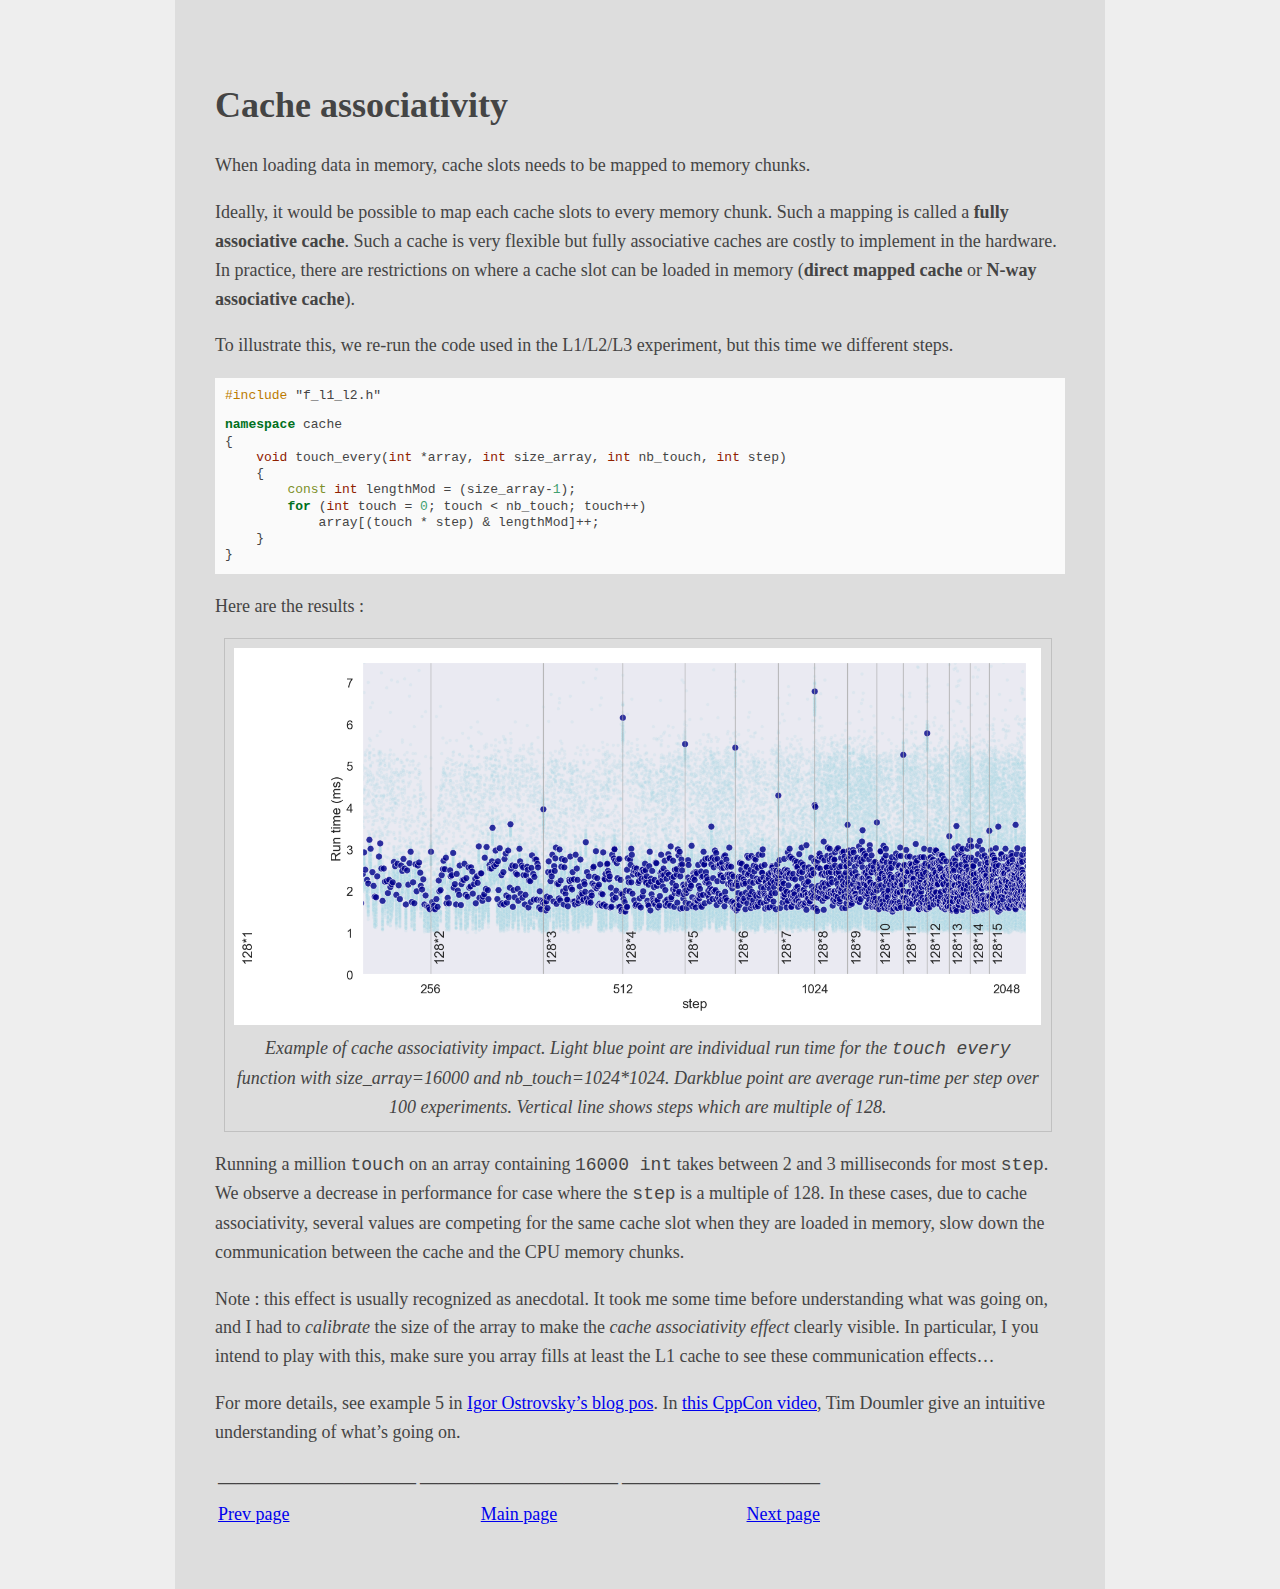
<file: docs/cache_associativity.html>
<!DOCTYPE html>
<html xmlns="http://www.w3.org/1999/xhtml" lang="" xml:lang="">
<head>
  <meta charset="utf-8" />
  <meta name="generator" content="pandoc" />
  <meta name="viewport" content="width=device-width, initial-scale=1.0, user-scalable=yes" />
  <title>Cache associativity</title>
  <style>
    code{white-space: pre-wrap;}
    span.smallcaps{font-variant: small-caps;}
    span.underline{text-decoration: underline;}
    div.column{display: inline-block; vertical-align: top; width: 50%;}
    div.hanging-indent{margin-left: 1.5em; text-indent: -1.5em;}
    ul.task-list{list-style: none;}
    pre > code.sourceCode { white-space: pre; position: relative; }
    pre > code.sourceCode > span { display: inline-block; line-height: 1.25; }
    pre > code.sourceCode > span:empty { height: 1.2em; }
    code.sourceCode > span { color: inherit; text-decoration: inherit; }
    div.sourceCode { margin: 1em 0; }
    pre.sourceCode { margin: 0; }
    @media screen {
    div.sourceCode { overflow: auto; }
    }
    @media print {
    pre > code.sourceCode { white-space: pre-wrap; }
    pre > code.sourceCode > span { text-indent: -5em; padding-left: 5em; }
    }
    pre.numberSource code
      { counter-reset: source-line 0; }
    pre.numberSource code > span
      { position: relative; left: -4em; counter-increment: source-line; }
    pre.numberSource code > span > a:first-child::before
      { content: counter(source-line);
        position: relative; left: -1em; text-align: right; vertical-align: baseline;
        border: none; display: inline-block;
        -webkit-touch-callout: none; -webkit-user-select: none;
        -khtml-user-select: none; -moz-user-select: none;
        -ms-user-select: none; user-select: none;
        padding: 0 4px; width: 4em;
        color: #aaaaaa;
      }
    pre.numberSource { margin-left: 3em; border-left: 1px solid #aaaaaa;  padding-left: 4px; }
    div.sourceCode
      {   }
    @media screen {
    pre > code.sourceCode > span > a:first-child::before { text-decoration: underline; }
    }
    code span.al { color: #ff0000; font-weight: bold; } /* Alert */
    code span.an { color: #60a0b0; font-weight: bold; font-style: italic; } /* Annotation */
    code span.at { color: #7d9029; } /* Attribute */
    code span.bn { color: #40a070; } /* BaseN */
    code span.bu { } /* BuiltIn */
    code span.cf { color: #007020; font-weight: bold; } /* ControlFlow */
    code span.ch { color: #4070a0; } /* Char */
    code span.cn { color: #880000; } /* Constant */
    code span.co { color: #60a0b0; font-style: italic; } /* Comment */
    code span.cv { color: #60a0b0; font-weight: bold; font-style: italic; } /* CommentVar */
    code span.do { color: #ba2121; font-style: italic; } /* Documentation */
    code span.dt { color: #902000; } /* DataType */
    code span.dv { color: #40a070; } /* DecVal */
    code span.er { color: #ff0000; font-weight: bold; } /* Error */
    code span.ex { } /* Extension */
    code span.fl { color: #40a070; } /* Float */
    code span.fu { color: #06287e; } /* Function */
    code span.im { } /* Import */
    code span.in { color: #60a0b0; font-weight: bold; font-style: italic; } /* Information */
    code span.kw { color: #007020; font-weight: bold; } /* Keyword */
    code span.op { color: #666666; } /* Operator */
    code span.ot { color: #007020; } /* Other */
    code span.pp { color: #bc7a00; } /* Preprocessor */
    code span.sc { color: #4070a0; } /* SpecialChar */
    code span.ss { color: #bb6688; } /* SpecialString */
    code span.st { color: #4070a0; } /* String */
    code span.va { color: #19177c; } /* Variable */
    code span.vs { color: #4070a0; } /* VerbatimString */
    code span.wa { color: #60a0b0; font-weight: bold; font-style: italic; } /* Warning */
  </style>
  <link rel="stylesheet" href="style.css" />
  <!--[if lt IE 9]>
    <script src="//cdnjs.cloudflare.com/ajax/libs/html5shiv/3.7.3/html5shiv-printshiv.min.js"></script>
  <![endif]-->
</head>
<body>
<header id="title-block-header">
<h1 class="title">Cache associativity</h1>
</header>
<p>When loading data in memory, cache slots needs to be mapped to memory chunks.</p>
<p>Ideally, it would be possible to map each cache slots to every memory chunk. Such a mapping is called a <strong>fully associative cache</strong>. Such a cache is very flexible but fully associative caches are costly to implement in the hardware. In practice, there are restrictions on where a cache slot can be loaded in memory (<strong>direct mapped cache</strong> or <strong>N-way associative cache</strong>).</p>
<p>To illustrate this, we re-run the code used in the L1/L2/L3 experiment, but this time we different steps.</p>
<div class="sourceCode" id="cb1"><pre class="sourceCode cpp"><code class="sourceCode cpp"><span id="cb1-1"><a href="#cb1-1"></a><span class="pp">#include </span><span class="im">&quot;f_l1_l2.h&quot;</span></span>
<span id="cb1-2"><a href="#cb1-2"></a></span>
<span id="cb1-3"><a href="#cb1-3"></a><span class="kw">namespace</span> cache</span>
<span id="cb1-4"><a href="#cb1-4"></a>{</span>
<span id="cb1-5"><a href="#cb1-5"></a>    <span class="dt">void</span> touch_every(<span class="dt">int</span> *array, <span class="dt">int</span> size_array, <span class="dt">int</span> nb_touch, <span class="dt">int</span> step)</span>
<span id="cb1-6"><a href="#cb1-6"></a>    {</span>
<span id="cb1-7"><a href="#cb1-7"></a>        <span class="at">const</span> <span class="dt">int</span> lengthMod = (size_array-<span class="dv">1</span>);</span>
<span id="cb1-8"><a href="#cb1-8"></a>        <span class="cf">for</span> (<span class="dt">int</span> touch = <span class="dv">0</span>; touch &lt; nb_touch; touch++)</span>
<span id="cb1-9"><a href="#cb1-9"></a>            array[(touch * step) &amp; lengthMod]++;</span>
<span id="cb1-10"><a href="#cb1-10"></a>    }</span>
<span id="cb1-11"><a href="#cb1-11"></a>} </span></code></pre></div>
<p>Here are the results :</p>
<figure>
<img src="m_cache_associativity.png" alt="" /><figcaption>Example of cache associativity impact. Light blue point are individual run time for the <code>touch every</code> function with size_array=16000 and nb_touch=1024*1024. Darkblue point are average run-time per step over 100 experiments. Vertical line shows steps which are multiple of 128.</figcaption>
</figure>
<p>Running a million <code>touch</code> on an array containing <code>16000 int</code> takes between 2 and 3 milliseconds for most <code>step</code>. We observe a decrease in performance for case where the <code>step</code> is a multiple of 128. In these cases, due to cache associativity, several values are competing for the same cache slot when they are loaded in memory, slow down the communication between the cache and the CPU memory chunks.</p>
<p>Note : this effect is usually recognized as anecdotal. It took me some time before understanding what was going on, and I had to <em>calibrate</em> the size of the array to make the <em>cache associativity effect</em> clearly visible. In particular, I you intend to play with this, make sure you array fills at least the L1 cache to see these communication effects…</p>
<p>For more details, see example 5 in <a href="http://igoro.com/archive/gallery-of-processor-cache-effects/">Igor Ostrovsky’s blog pos</a>. In <a href="https://youtu.be/BP6NxVxDQIs?t=1401">this CppCon video</a>, Tim Doumler give an intuitive understanding of what’s going on.</p>
<table>
<thead>
<tr class="header">
<th style="text-align: left;">———————————</th>
<th style="text-align: center;">———————————</th>
<th style="text-align: right;">———————————</th>
</tr>
</thead>
<tbody>
<tr class="odd">
<td style="text-align: left;"><a href="l1_l2.html">Prev page</a></td>
<td style="text-align: center;"><a href="index.html">Main page</a></td>
<td style="text-align: right;"><a href="todo.html">Next page</a></td>
</tr>
</tbody>
</table>
</body>
</html>
</file>
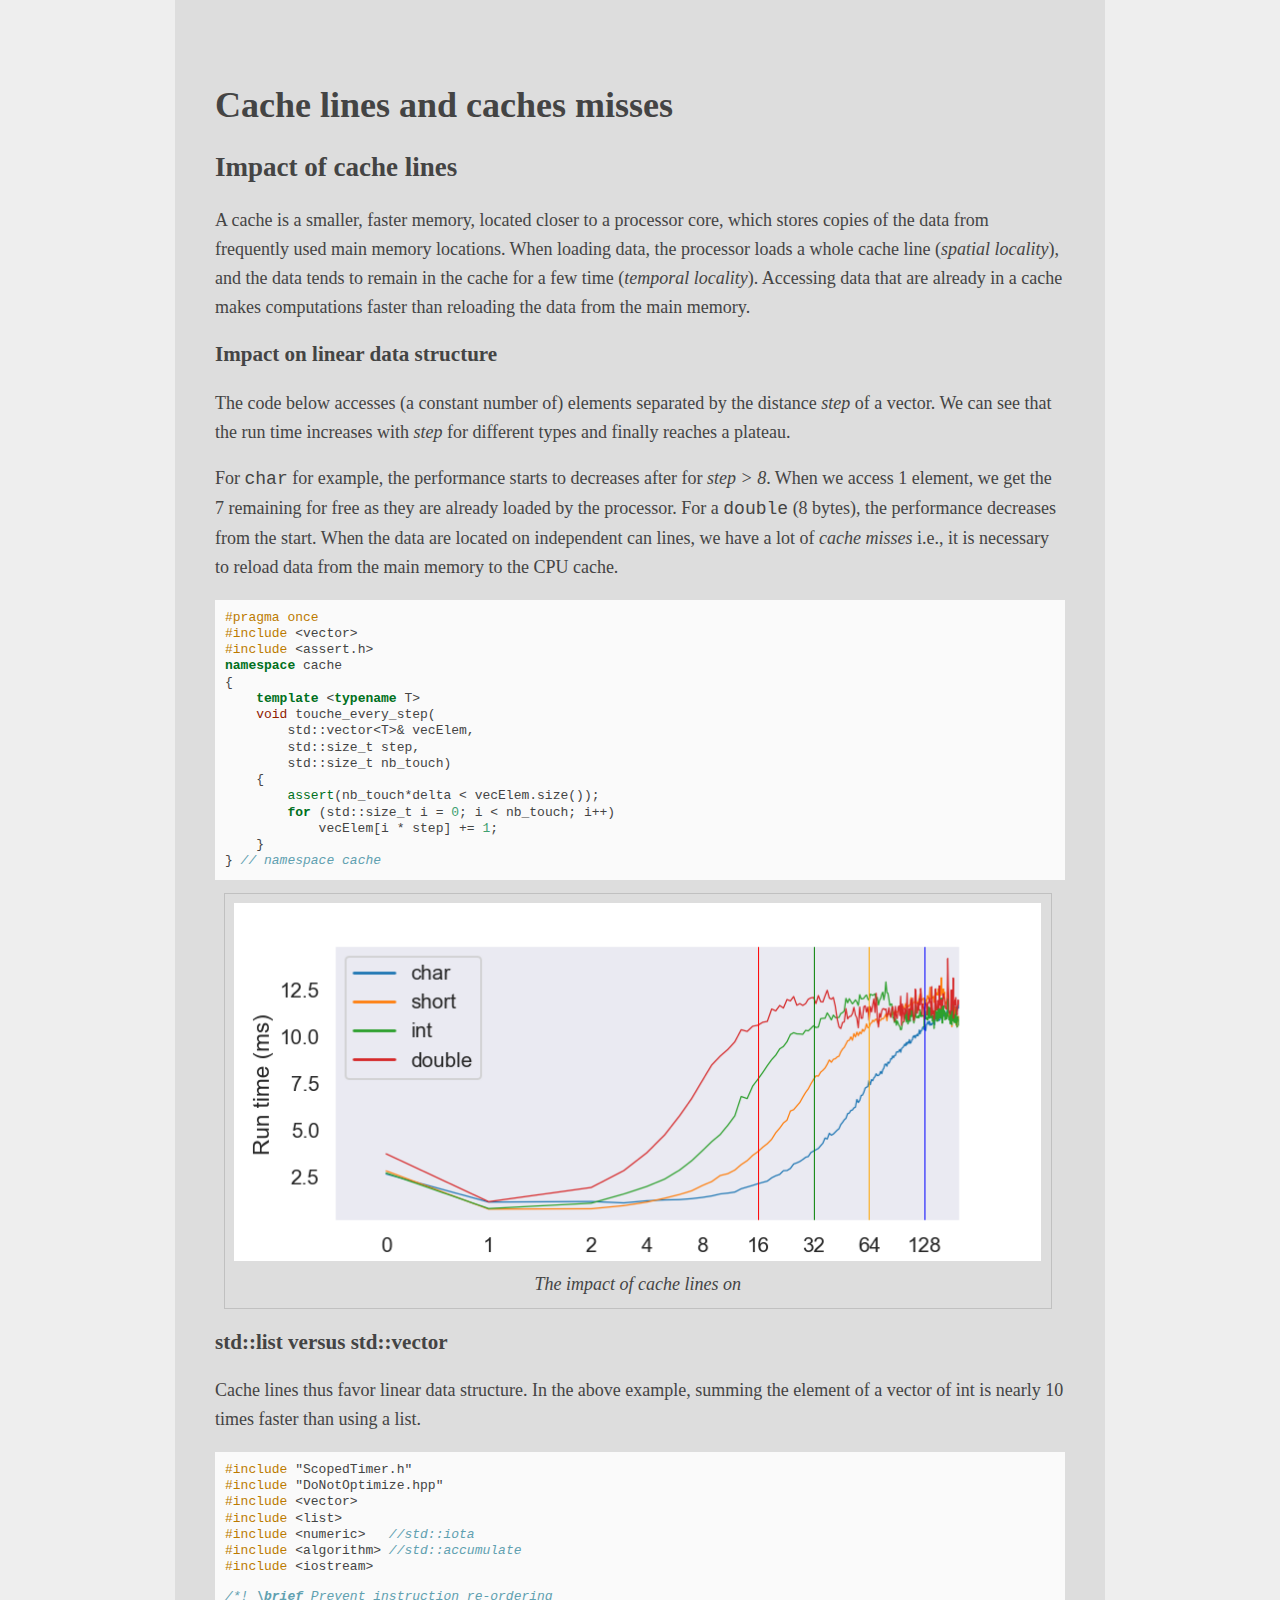
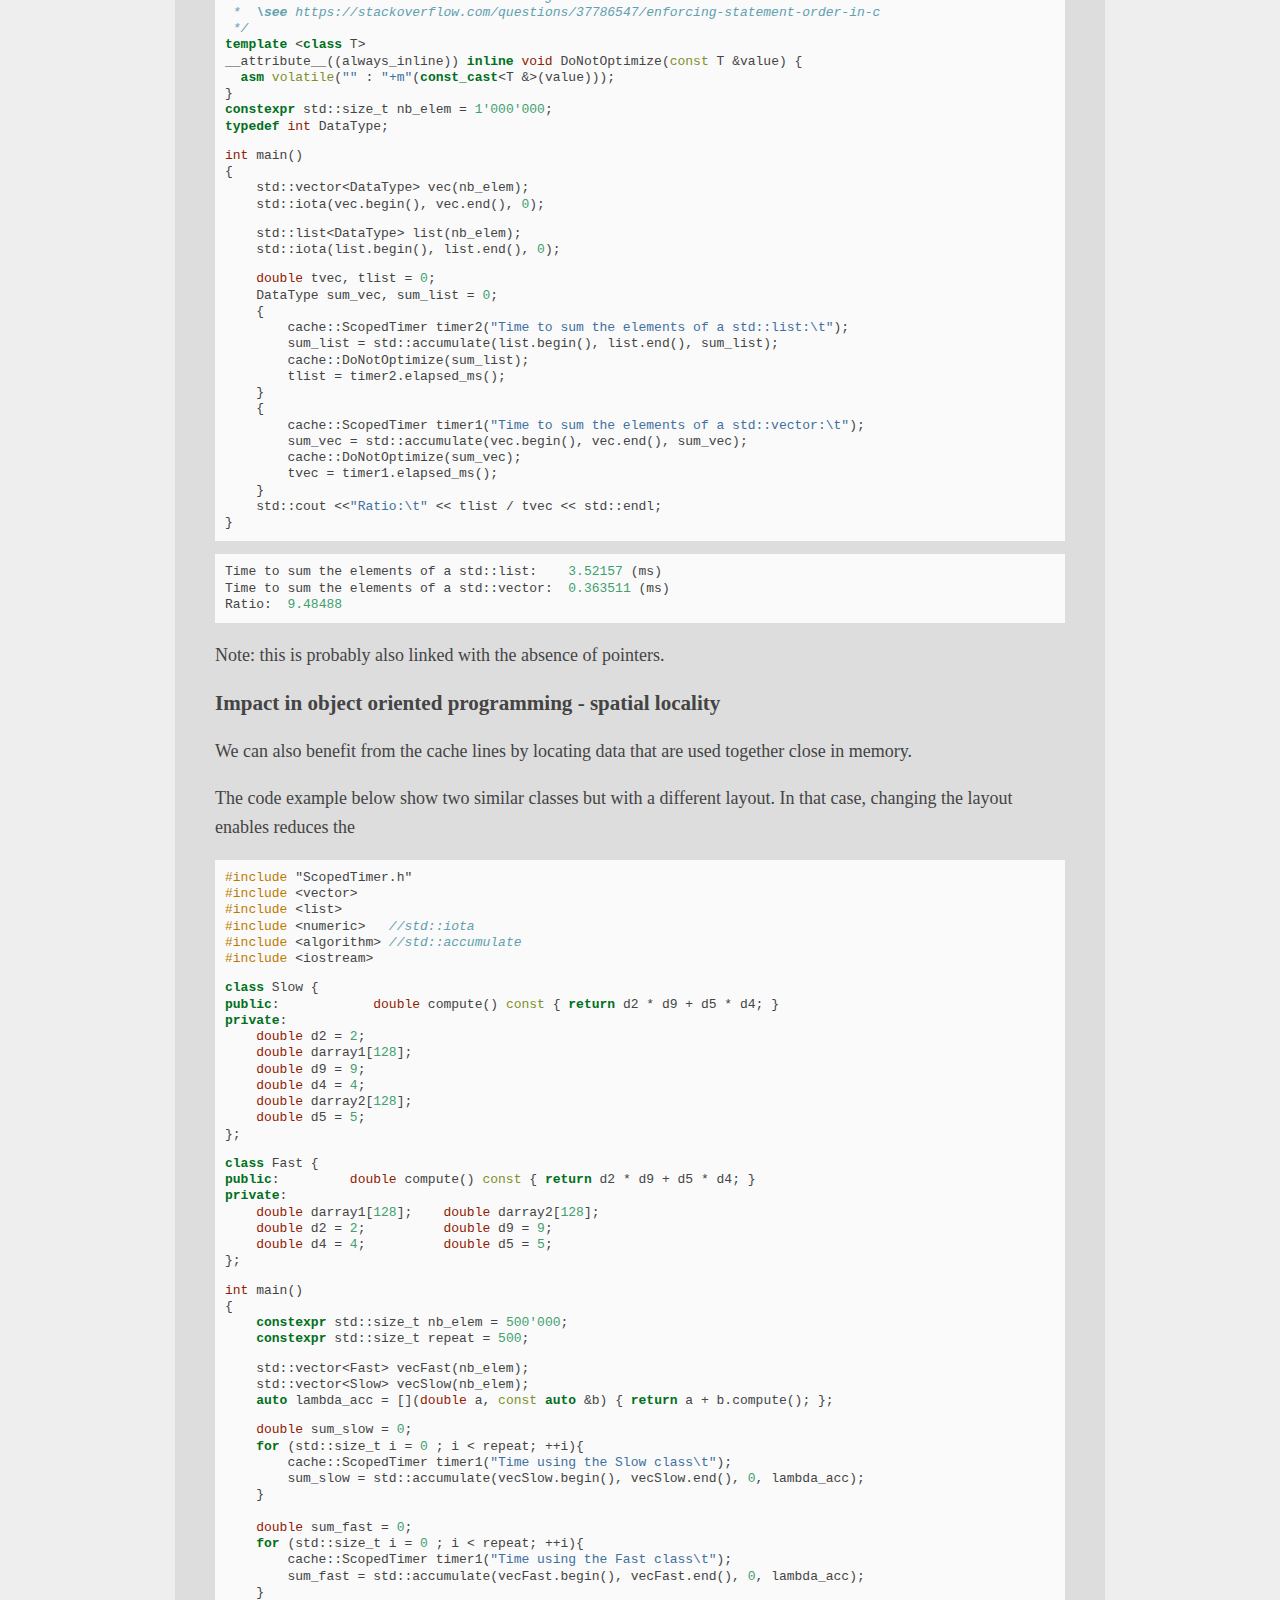
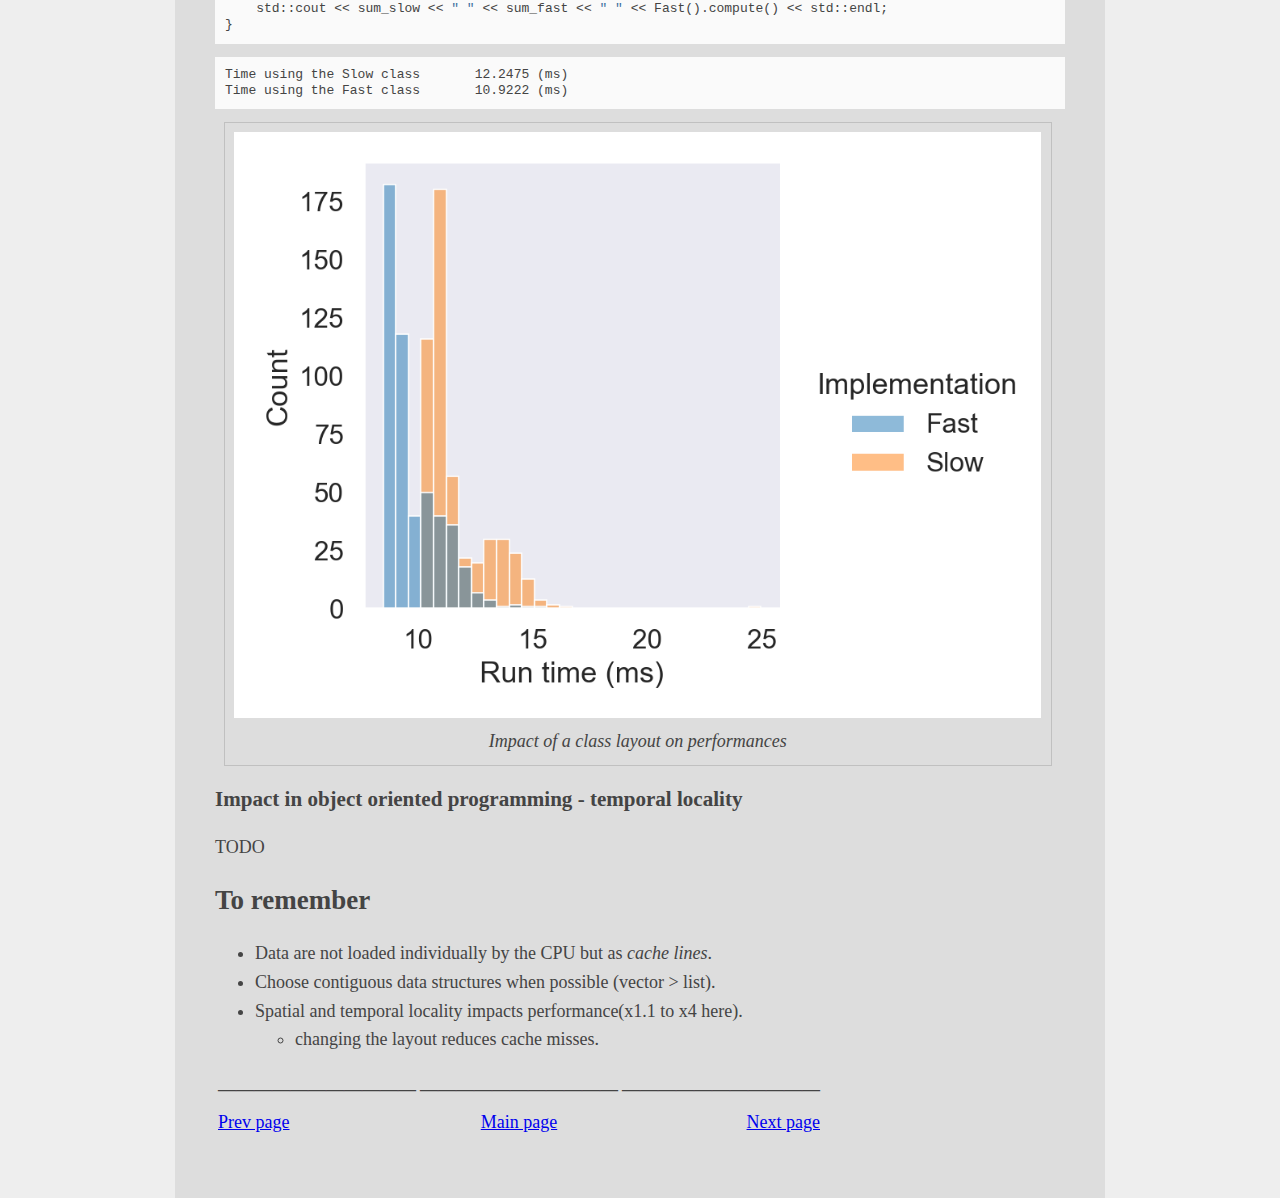
<file: docs/cache_lines.html>
<!DOCTYPE html>
<html xmlns="http://www.w3.org/1999/xhtml" lang="" xml:lang="">
<head>
  <meta charset="utf-8" />
  <meta name="generator" content="pandoc" />
  <meta name="viewport" content="width=device-width, initial-scale=1.0, user-scalable=yes" />
  <title>Cache lines and caches misses</title>
  <style>
    code{white-space: pre-wrap;}
    span.smallcaps{font-variant: small-caps;}
    span.underline{text-decoration: underline;}
    div.column{display: inline-block; vertical-align: top; width: 50%;}
    div.hanging-indent{margin-left: 1.5em; text-indent: -1.5em;}
    ul.task-list{list-style: none;}
    pre > code.sourceCode { white-space: pre; position: relative; }
    pre > code.sourceCode > span { display: inline-block; line-height: 1.25; }
    pre > code.sourceCode > span:empty { height: 1.2em; }
    code.sourceCode > span { color: inherit; text-decoration: inherit; }
    div.sourceCode { margin: 1em 0; }
    pre.sourceCode { margin: 0; }
    @media screen {
    div.sourceCode { overflow: auto; }
    }
    @media print {
    pre > code.sourceCode { white-space: pre-wrap; }
    pre > code.sourceCode > span { text-indent: -5em; padding-left: 5em; }
    }
    pre.numberSource code
      { counter-reset: source-line 0; }
    pre.numberSource code > span
      { position: relative; left: -4em; counter-increment: source-line; }
    pre.numberSource code > span > a:first-child::before
      { content: counter(source-line);
        position: relative; left: -1em; text-align: right; vertical-align: baseline;
        border: none; display: inline-block;
        -webkit-touch-callout: none; -webkit-user-select: none;
        -khtml-user-select: none; -moz-user-select: none;
        -ms-user-select: none; user-select: none;
        padding: 0 4px; width: 4em;
        color: #aaaaaa;
      }
    pre.numberSource { margin-left: 3em; border-left: 1px solid #aaaaaa;  padding-left: 4px; }
    div.sourceCode
      {   }
    @media screen {
    pre > code.sourceCode > span > a:first-child::before { text-decoration: underline; }
    }
    code span.al { color: #ff0000; font-weight: bold; } /* Alert */
    code span.an { color: #60a0b0; font-weight: bold; font-style: italic; } /* Annotation */
    code span.at { color: #7d9029; } /* Attribute */
    code span.bn { color: #40a070; } /* BaseN */
    code span.bu { } /* BuiltIn */
    code span.cf { color: #007020; font-weight: bold; } /* ControlFlow */
    code span.ch { color: #4070a0; } /* Char */
    code span.cn { color: #880000; } /* Constant */
    code span.co { color: #60a0b0; font-style: italic; } /* Comment */
    code span.cv { color: #60a0b0; font-weight: bold; font-style: italic; } /* CommentVar */
    code span.do { color: #ba2121; font-style: italic; } /* Documentation */
    code span.dt { color: #902000; } /* DataType */
    code span.dv { color: #40a070; } /* DecVal */
    code span.er { color: #ff0000; font-weight: bold; } /* Error */
    code span.ex { } /* Extension */
    code span.fl { color: #40a070; } /* Float */
    code span.fu { color: #06287e; } /* Function */
    code span.im { } /* Import */
    code span.in { color: #60a0b0; font-weight: bold; font-style: italic; } /* Information */
    code span.kw { color: #007020; font-weight: bold; } /* Keyword */
    code span.op { color: #666666; } /* Operator */
    code span.ot { color: #007020; } /* Other */
    code span.pp { color: #bc7a00; } /* Preprocessor */
    code span.sc { color: #4070a0; } /* SpecialChar */
    code span.ss { color: #bb6688; } /* SpecialString */
    code span.st { color: #4070a0; } /* String */
    code span.va { color: #19177c; } /* Variable */
    code span.vs { color: #4070a0; } /* VerbatimString */
    code span.wa { color: #60a0b0; font-weight: bold; font-style: italic; } /* Warning */
  </style>
  <link rel="stylesheet" href="style.css" />
  <!--[if lt IE 9]>
    <script src="//cdnjs.cloudflare.com/ajax/libs/html5shiv/3.7.3/html5shiv-printshiv.min.js"></script>
  <![endif]-->
</head>
<body>
<header id="title-block-header">
<h1 class="title">Cache lines and caches misses</h1>
</header>
<h2 id="impact-of-cache-lines">Impact of cache lines</h2>
<p>A cache is a smaller, faster memory, located closer to a processor core, which stores copies of the data from frequently used main memory locations. When loading data, the processor loads a whole cache line (<em>spatial locality</em>), and the data tends to remain in the cache for a few time (<em>temporal locality</em>). Accessing data that are already in a cache makes computations faster than reloading the data from the main memory.</p>
<h3 id="impact-on-linear-data-structure">Impact on linear data structure</h3>
<p>The code below accesses (a constant number of) elements separated by the distance <em>step</em> of a vector. We can see that the run time increases with <em>step</em> for different types and finally reaches a plateau.</p>
<p>For <code>char</code> for example, the performance starts to decreases after for <em>step &gt; 8</em>. When we access 1 element, we get the 7 remaining for free as they are already loaded by the processor. For a <code>double</code> (8 bytes), the performance decreases from the start. When the data are located on independent can lines, we have a lot of <em>cache misses</em> i.e., it is necessary to reload data from the main memory to the CPU cache.</p>
<div class="sourceCode" id="cb1"><pre class="sourceCode cpp"><code class="sourceCode cpp"><span id="cb1-1"><a href="#cb1-1"></a><span class="pp">#pragma once</span></span>
<span id="cb1-2"><a href="#cb1-2"></a><span class="pp">#include </span><span class="im">&lt;vector&gt;</span></span>
<span id="cb1-3"><a href="#cb1-3"></a><span class="pp">#include </span><span class="im">&lt;assert.h&gt;</span></span>
<span id="cb1-4"><a href="#cb1-4"></a><span class="kw">namespace</span> cache</span>
<span id="cb1-5"><a href="#cb1-5"></a>{</span>
<span id="cb1-6"><a href="#cb1-6"></a>    <span class="kw">template</span> &lt;<span class="kw">typename</span> T&gt;</span>
<span id="cb1-7"><a href="#cb1-7"></a>    <span class="dt">void</span> touche_every_step(</span>
<span id="cb1-8"><a href="#cb1-8"></a>        <span class="bu">std::</span>vector&lt;T&gt;&amp; vecElem, </span>
<span id="cb1-9"><a href="#cb1-9"></a>        <span class="bu">std::</span>size_t step, </span>
<span id="cb1-10"><a href="#cb1-10"></a>        <span class="bu">std::</span>size_t nb_touch)</span>
<span id="cb1-11"><a href="#cb1-11"></a>    {  </span>
<span id="cb1-12"><a href="#cb1-12"></a>        <span class="ot">assert</span>(nb_touch*delta &lt; vecElem.size());</span>
<span id="cb1-13"><a href="#cb1-13"></a>        <span class="cf">for</span> (<span class="bu">std::</span>size_t i = <span class="dv">0</span>; i &lt; nb_touch; i++)</span>
<span id="cb1-14"><a href="#cb1-14"></a>            vecElem[i * step] += <span class="dv">1</span>;</span>
<span id="cb1-15"><a href="#cb1-15"></a>    }</span>
<span id="cb1-16"><a href="#cb1-16"></a>} <span class="co">// namespace cache</span></span></code></pre></div>
<figure>
<img src="m_cache_lines.png" alt="" /><figcaption>The impact of cache lines on</figcaption>
</figure>
<h3 id="stdlist-versus-stdvector">std::list versus std::vector</h3>
<p>Cache lines thus favor linear data structure. In the above example, summing the element of a vector of int is nearly 10 times faster than using a list.</p>
<div class="sourceCode" id="cb2"><pre class="sourceCode cpp"><code class="sourceCode cpp"><span id="cb2-1"><a href="#cb2-1"></a><span class="pp">#include </span><span class="im">&quot;ScopedTimer.h&quot;</span></span>
<span id="cb2-2"><a href="#cb2-2"></a><span class="pp">#include </span><span class="im">&quot;DoNotOptimize.hpp&quot;</span></span>
<span id="cb2-3"><a href="#cb2-3"></a><span class="pp">#include </span><span class="im">&lt;vector&gt;</span></span>
<span id="cb2-4"><a href="#cb2-4"></a><span class="pp">#include </span><span class="im">&lt;list&gt;</span></span>
<span id="cb2-5"><a href="#cb2-5"></a><span class="pp">#include </span><span class="im">&lt;numeric&gt;</span><span class="pp">   </span><span class="co">//std::iota</span></span>
<span id="cb2-6"><a href="#cb2-6"></a><span class="pp">#include </span><span class="im">&lt;algorithm&gt;</span><span class="pp"> </span><span class="co">//std::accumulate</span></span>
<span id="cb2-7"><a href="#cb2-7"></a><span class="pp">#include </span><span class="im">&lt;iostream&gt;</span></span>
<span id="cb2-8"><a href="#cb2-8"></a></span>
<span id="cb2-9"><a href="#cb2-9"></a><span class="co">/*! </span><span class="an">\brief</span><span class="co"> Prevent instruction re-ordering </span></span>
<span id="cb2-10"><a href="#cb2-10"></a><span class="co"> *  </span><span class="an">\see</span><span class="co"> https://stackoverflow.com/questions/37786547/enforcing-statement-order-in-c </span></span>
<span id="cb2-11"><a href="#cb2-11"></a><span class="co"> */</span></span>
<span id="cb2-12"><a href="#cb2-12"></a><span class="kw">template</span> &lt;<span class="kw">class</span> T&gt;</span>
<span id="cb2-13"><a href="#cb2-13"></a>__attribute__((always_inline)) <span class="kw">inline</span> <span class="dt">void</span> DoNotOptimize(<span class="at">const</span> T &amp;value) {</span>
<span id="cb2-14"><a href="#cb2-14"></a>  <span class="kw">asm</span> <span class="at">volatile</span>(<span class="st">&quot;&quot;</span> : <span class="st">&quot;+m&quot;</span>(<span class="kw">const_cast</span>&lt;T &amp;&gt;(value)));</span>
<span id="cb2-15"><a href="#cb2-15"></a>}</span>
<span id="cb2-16"><a href="#cb2-16"></a><span class="kw">constexpr</span> <span class="bu">std::</span>size_t nb_elem = <span class="dv">1&#39;000&#39;000</span>;</span>
<span id="cb2-17"><a href="#cb2-17"></a><span class="kw">typedef</span> <span class="dt">int</span> DataType;</span>
<span id="cb2-18"><a href="#cb2-18"></a></span>
<span id="cb2-19"><a href="#cb2-19"></a><span class="dt">int</span> main()</span>
<span id="cb2-20"><a href="#cb2-20"></a>{</span>
<span id="cb2-21"><a href="#cb2-21"></a>    <span class="bu">std::</span>vector&lt;DataType&gt; vec(nb_elem);</span>
<span id="cb2-22"><a href="#cb2-22"></a>    <span class="bu">std::</span>iota(vec.begin(), vec.end(), <span class="dv">0</span>);</span>
<span id="cb2-23"><a href="#cb2-23"></a></span>
<span id="cb2-24"><a href="#cb2-24"></a>    <span class="bu">std::</span>list&lt;DataType&gt; list(nb_elem);</span>
<span id="cb2-25"><a href="#cb2-25"></a>    <span class="bu">std::</span>iota(list.begin(), list.end(), <span class="dv">0</span>);</span>
<span id="cb2-26"><a href="#cb2-26"></a></span>
<span id="cb2-27"><a href="#cb2-27"></a>    <span class="dt">double</span> tvec, tlist = <span class="dv">0</span>;</span>
<span id="cb2-28"><a href="#cb2-28"></a>    DataType sum_vec, sum_list = <span class="dv">0</span>;</span>
<span id="cb2-29"><a href="#cb2-29"></a>    {</span>
<span id="cb2-30"><a href="#cb2-30"></a>        cache::ScopedTimer timer2(<span class="st">&quot;Time to sum the elements of a std::list:</span><span class="sc">\t</span><span class="st">&quot;</span>);</span>
<span id="cb2-31"><a href="#cb2-31"></a>        sum_list = <span class="bu">std::</span>accumulate(list.begin(), list.end(), sum_list);</span>
<span id="cb2-32"><a href="#cb2-32"></a>        cache::DoNotOptimize(sum_list);</span>
<span id="cb2-33"><a href="#cb2-33"></a>        tlist = timer2.elapsed_ms();</span>
<span id="cb2-34"><a href="#cb2-34"></a>    }</span>
<span id="cb2-35"><a href="#cb2-35"></a>    {</span>
<span id="cb2-36"><a href="#cb2-36"></a>        cache::ScopedTimer timer1(<span class="st">&quot;Time to sum the elements of a std::vector:</span><span class="sc">\t</span><span class="st">&quot;</span>);</span>
<span id="cb2-37"><a href="#cb2-37"></a>        sum_vec = <span class="bu">std::</span>accumulate(vec.begin(), vec.end(), sum_vec);</span>
<span id="cb2-38"><a href="#cb2-38"></a>        cache::DoNotOptimize(sum_vec);</span>
<span id="cb2-39"><a href="#cb2-39"></a>        tvec = timer1.elapsed_ms();</span>
<span id="cb2-40"><a href="#cb2-40"></a>    }</span>
<span id="cb2-41"><a href="#cb2-41"></a>    <span class="bu">std::</span>cout &lt;&lt;<span class="st">&quot;Ratio:</span><span class="sc">\t</span><span class="st">&quot;</span> &lt;&lt; tlist / tvec &lt;&lt; <span class="bu">std::</span>endl;</span>
<span id="cb2-42"><a href="#cb2-42"></a>}</span></code></pre></div>
<div class="sourceCode" id="cb3"><pre class="sourceCode cpp"><code class="sourceCode cpp"><span id="cb3-1"><a href="#cb3-1"></a>Time to sum the elements of a <span class="bu">std::</span>list<span class="bu">:</span>    <span class="fl">3.52157</span> (ms)</span>
<span id="cb3-2"><a href="#cb3-2"></a>Time to sum the elements of a <span class="bu">std::</span>vector<span class="bu">:</span>  <span class="fl">0.363511</span> (ms)</span>
<span id="cb3-3"><a href="#cb3-3"></a>Ratio:  <span class="fl">9.48488</span></span></code></pre></div>
<p>Note: this is probably also linked with the absence of pointers.</p>
<h3 id="impact-in-object-oriented-programming---spatial-locality">Impact in object oriented programming - spatial locality</h3>
<p>We can also benefit from the cache lines by locating data that are used together close in memory.</p>
<p>The code example below show two similar classes but with a different layout. In that case, changing the layout enables reduces the</p>
<div class="sourceCode" id="cb4"><pre class="sourceCode cpp"><code class="sourceCode cpp"><span id="cb4-1"><a href="#cb4-1"></a><span class="pp">#include </span><span class="im">&quot;ScopedTimer.h&quot;</span></span>
<span id="cb4-2"><a href="#cb4-2"></a><span class="pp">#include </span><span class="im">&lt;vector&gt;</span></span>
<span id="cb4-3"><a href="#cb4-3"></a><span class="pp">#include </span><span class="im">&lt;list&gt;</span></span>
<span id="cb4-4"><a href="#cb4-4"></a><span class="pp">#include </span><span class="im">&lt;numeric&gt;</span><span class="pp">   </span><span class="co">//std::iota</span></span>
<span id="cb4-5"><a href="#cb4-5"></a><span class="pp">#include </span><span class="im">&lt;algorithm&gt;</span><span class="pp"> </span><span class="co">//std::accumulate</span></span>
<span id="cb4-6"><a href="#cb4-6"></a><span class="pp">#include </span><span class="im">&lt;iostream&gt;</span></span>
<span id="cb4-7"><a href="#cb4-7"></a></span>
<span id="cb4-8"><a href="#cb4-8"></a><span class="kw">class</span> Slow {</span>
<span id="cb4-9"><a href="#cb4-9"></a><span class="kw">public</span>:            <span class="dt">double</span> compute() <span class="at">const</span> { <span class="cf">return</span> d2 * d9 + d5 * d4; }</span>
<span id="cb4-10"><a href="#cb4-10"></a><span class="kw">private</span>:</span>
<span id="cb4-11"><a href="#cb4-11"></a>    <span class="dt">double</span> d2 = <span class="dv">2</span>;</span>
<span id="cb4-12"><a href="#cb4-12"></a>    <span class="dt">double</span> darray1[<span class="dv">128</span>];</span>
<span id="cb4-13"><a href="#cb4-13"></a>    <span class="dt">double</span> d9 = <span class="dv">9</span>;</span>
<span id="cb4-14"><a href="#cb4-14"></a>    <span class="dt">double</span> d4 = <span class="dv">4</span>;</span>
<span id="cb4-15"><a href="#cb4-15"></a>    <span class="dt">double</span> darray2[<span class="dv">128</span>];</span>
<span id="cb4-16"><a href="#cb4-16"></a>    <span class="dt">double</span> d5 = <span class="dv">5</span>;</span>
<span id="cb4-17"><a href="#cb4-17"></a>};</span>
<span id="cb4-18"><a href="#cb4-18"></a></span>
<span id="cb4-19"><a href="#cb4-19"></a><span class="kw">class</span> Fast {</span>
<span id="cb4-20"><a href="#cb4-20"></a><span class="kw">public</span>:         <span class="dt">double</span> compute() <span class="at">const</span> { <span class="cf">return</span> d2 * d9 + d5 * d4; }</span>
<span id="cb4-21"><a href="#cb4-21"></a><span class="kw">private</span>:</span>
<span id="cb4-22"><a href="#cb4-22"></a>    <span class="dt">double</span> darray1[<span class="dv">128</span>];    <span class="dt">double</span> darray2[<span class="dv">128</span>];</span>
<span id="cb4-23"><a href="#cb4-23"></a>    <span class="dt">double</span> d2 = <span class="dv">2</span>;          <span class="dt">double</span> d9 = <span class="dv">9</span>;</span>
<span id="cb4-24"><a href="#cb4-24"></a>    <span class="dt">double</span> d4 = <span class="dv">4</span>;          <span class="dt">double</span> d5 = <span class="dv">5</span>;</span>
<span id="cb4-25"><a href="#cb4-25"></a>};</span>
<span id="cb4-26"><a href="#cb4-26"></a></span>
<span id="cb4-27"><a href="#cb4-27"></a><span class="dt">int</span> main()</span>
<span id="cb4-28"><a href="#cb4-28"></a>{</span>
<span id="cb4-29"><a href="#cb4-29"></a>    <span class="kw">constexpr</span> <span class="bu">std::</span>size_t nb_elem = <span class="dv">500&#39;000</span>;</span>
<span id="cb4-30"><a href="#cb4-30"></a>    <span class="kw">constexpr</span> <span class="bu">std::</span>size_t repeat = <span class="dv">500</span>;</span>
<span id="cb4-31"><a href="#cb4-31"></a></span>
<span id="cb4-32"><a href="#cb4-32"></a>    <span class="bu">std::</span>vector&lt;Fast&gt; vecFast(nb_elem);</span>
<span id="cb4-33"><a href="#cb4-33"></a>    <span class="bu">std::</span>vector&lt;Slow&gt; vecSlow(nb_elem);</span>
<span id="cb4-34"><a href="#cb4-34"></a>    <span class="kw">auto</span> lambda_acc = [](<span class="dt">double</span> a, <span class="at">const</span> <span class="kw">auto</span> &amp;b) { <span class="cf">return</span> a + b.compute(); };</span>
<span id="cb4-35"><a href="#cb4-35"></a></span>
<span id="cb4-36"><a href="#cb4-36"></a>    <span class="dt">double</span> sum_slow = <span class="dv">0</span>;</span>
<span id="cb4-37"><a href="#cb4-37"></a>    <span class="cf">for</span> (<span class="bu">std::</span>size_t i = <span class="dv">0</span> ; i &lt; repeat; ++i){</span>
<span id="cb4-38"><a href="#cb4-38"></a>        cache::ScopedTimer timer1(<span class="st">&quot;Time using the Slow class</span><span class="sc">\t</span><span class="st">&quot;</span>);</span>
<span id="cb4-39"><a href="#cb4-39"></a>        sum_slow = <span class="bu">std::</span>accumulate(vecSlow.begin(), vecSlow.end(), <span class="dv">0</span>, lambda_acc);</span>
<span id="cb4-40"><a href="#cb4-40"></a>    }</span>
<span id="cb4-41"><a href="#cb4-41"></a>    </span>
<span id="cb4-42"><a href="#cb4-42"></a>    <span class="dt">double</span> sum_fast = <span class="dv">0</span>;</span>
<span id="cb4-43"><a href="#cb4-43"></a>    <span class="cf">for</span> (<span class="bu">std::</span>size_t i = <span class="dv">0</span> ; i &lt; repeat; ++i){</span>
<span id="cb4-44"><a href="#cb4-44"></a>        cache::ScopedTimer timer1(<span class="st">&quot;Time using the Fast class</span><span class="sc">\t</span><span class="st">&quot;</span>);</span>
<span id="cb4-45"><a href="#cb4-45"></a>        sum_fast = <span class="bu">std::</span>accumulate(vecFast.begin(), vecFast.end(), <span class="dv">0</span>, lambda_acc);</span>
<span id="cb4-46"><a href="#cb4-46"></a>    }</span>
<span id="cb4-47"><a href="#cb4-47"></a>    <span class="bu">std::</span>cout &lt;&lt; sum_slow &lt;&lt; <span class="st">&quot; &quot;</span> &lt;&lt; sum_fast &lt;&lt; <span class="st">&quot; &quot;</span> &lt;&lt; Fast().compute() &lt;&lt; <span class="bu">std::</span>endl;</span>
<span id="cb4-48"><a href="#cb4-48"></a>}</span></code></pre></div>
<div class="sourceCode" id="cb5"><pre class="sourceCode txt"><code class="sourceCode default"><span id="cb5-1"><a href="#cb5-1"></a>Time using the Slow class       12.2475 (ms)</span>
<span id="cb5-2"><a href="#cb5-2"></a>Time using the Fast class       10.9222 (ms)</span></code></pre></div>
<figure>
<img src="m_cache_oop_spatial.png" alt="" /><figcaption>Impact of a class layout on performances</figcaption>
</figure>
<h3 id="impact-in-object-oriented-programming---temporal-locality">Impact in object oriented programming - temporal locality</h3>
<p>TODO</p>
<h2 id="to-remember">To remember</h2>
<ul>
<li>Data are not loaded individually by the CPU but as <em>cache lines</em>.</li>
<li>Choose contiguous data structures when possible (vector &gt; list).</li>
<li>Spatial and temporal locality impacts performance(x1.1 to x4 here).
<ul>
<li>changing the layout reduces cache misses.</li>
</ul></li>
</ul>
<table>
<thead>
<tr class="header">
<th style="text-align: left;">———————————</th>
<th style="text-align: center;">———————————</th>
<th style="text-align: right;">———————————</th>
</tr>
</thead>
<tbody>
<tr class="odd">
<td style="text-align: left;"><a href="alignement.html">Prev page</a></td>
<td style="text-align: center;"><a href="index.html">Main page</a></td>
<td style="text-align: right;"><a href="l1_l2.html">Next page</a></td>
</tr>
</tbody>
</table>
</body>
</html>
</file>
<file: doc/style.css>
html {
    background-color:#eee;
}
body{
	margin:40px auto;
	max-width:950px;
	line-height:1.6;
	font-size:18px;
    color:#444;
    background-color: #ddd;
    padding:20px 20px;
    position: relative;
}

h1,h2,h3{line-height:1.2}

div.sourceCode {
	font-size:13px;
	line-height:1.0;
	background-color: #fafafa;
	padding: 10px;
}

figure {
    width: 70%;
    position: relative;
    text-align: center;
    font-style: italic;
    border: thin silver solid;
    margin: 0.5em;
    padding: 0.5em;
  }
  img {
    max-width: 100%;
  }
</file>
<file: docs/style.css>
html {
  background-color: #eee;
}
body {
  margin: 0px auto;
  max-width: 850px;
  line-height: 1.6;
  font-size: 18px;
  color: #444;
  background-color: #ddd;
  padding: 60px 40px;
  position: relative;
}

h1,
h2,
h3 {
  line-height: 1.2;
}

div.sourceCode {
  font-size: 13px;
  line-height: 1;
  background-color: #fafafa;
  padding: 10px;
}

figure {
  width: 95%;
  position: relative;
  text-align: center;
  font-style: italic;
  border: thin silver solid;
  margin: 0.5em;
  padding: 0.5em;
}
img {
  max-width: 100%;
}
</file>
